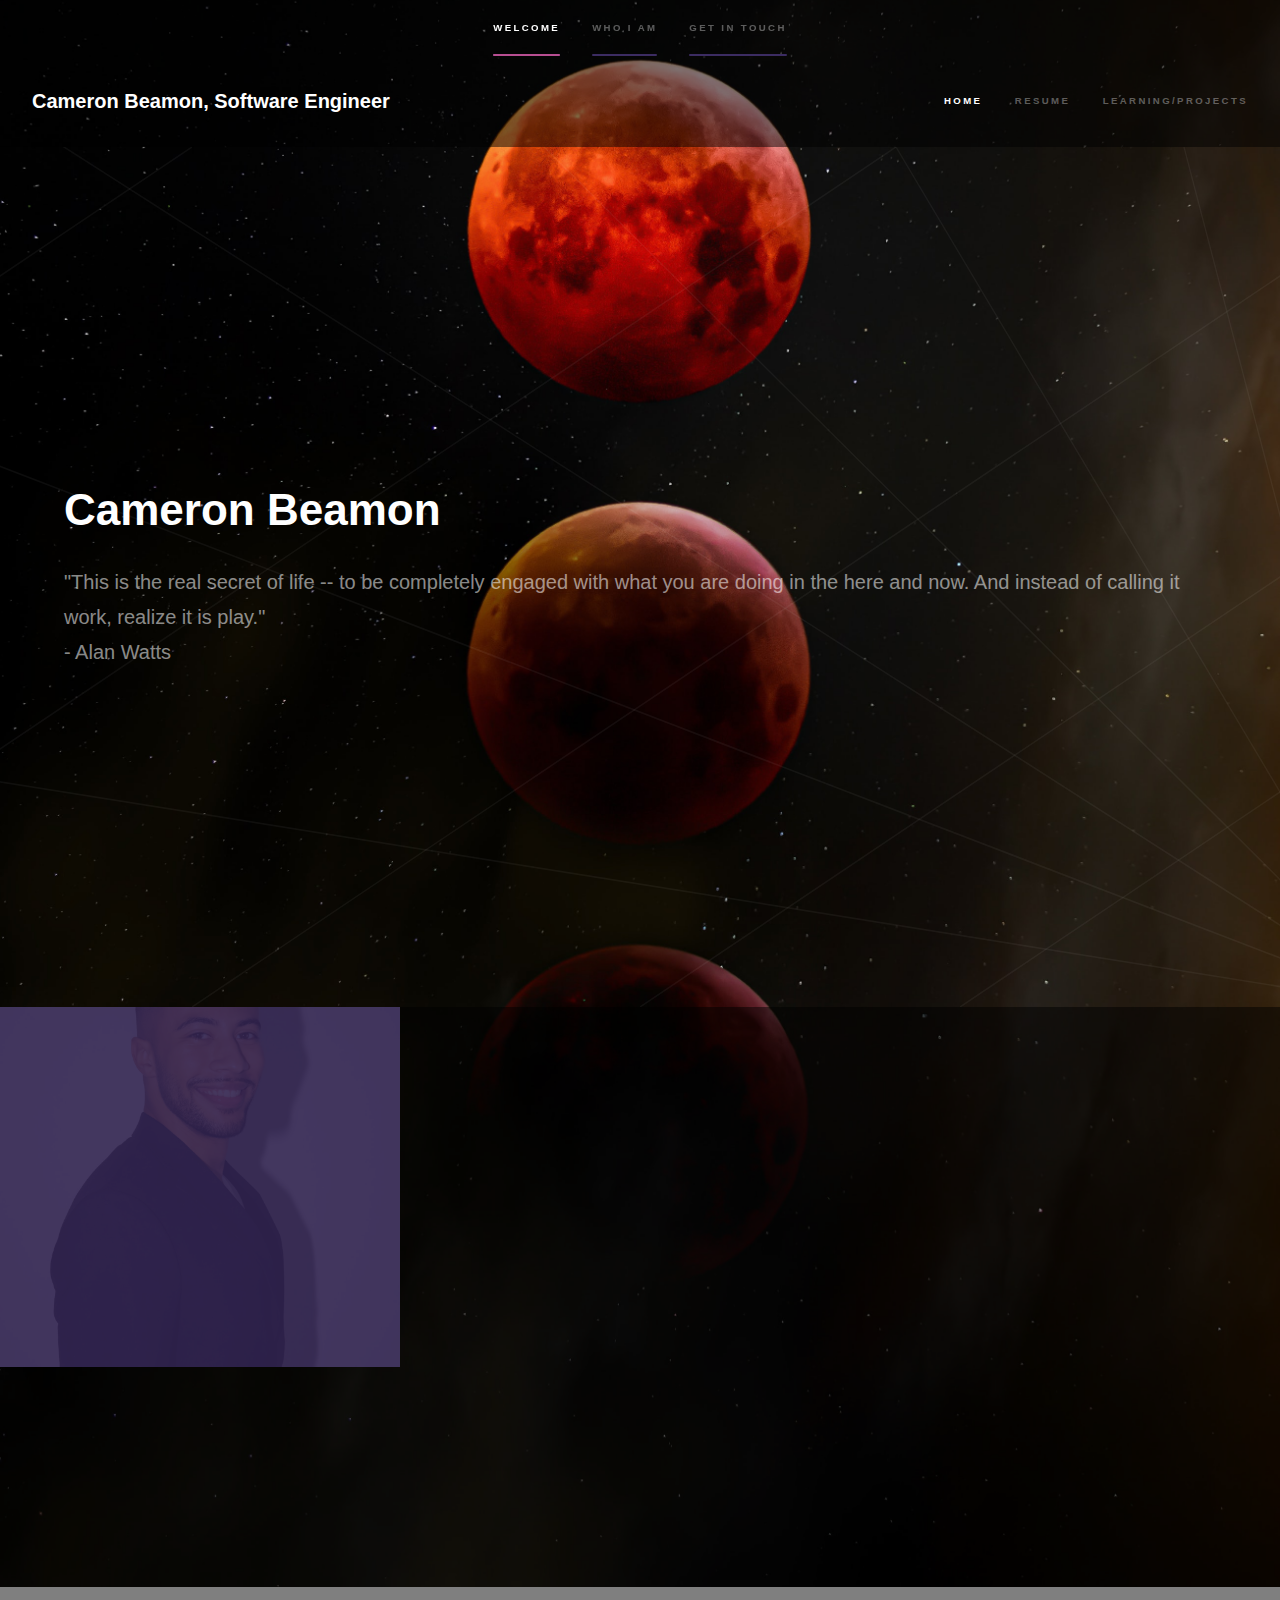
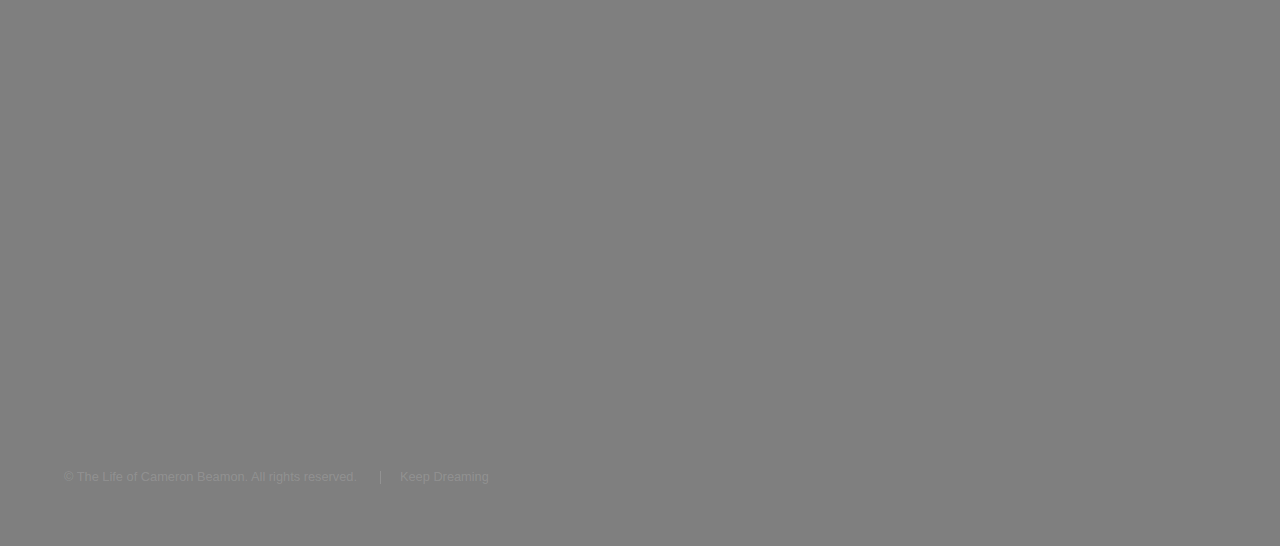
<file: index.html>
<!DOCTYPE HTML>
<!--
	Hyperspace by HTML5 UP
	html5up.net | @ajlkn
	Free for personal and commercial use under the CCA 3.0 license (html5up.net/license)
-->
<html>

<head>
	<title>The Life Of Cameron Beamon</title>
	<meta charset="utf-8" />
	<meta name="viewport" content="width=device-width, initial-scale=1, user-scalable=no" />
	<link rel="stylesheet" href="assets/css/main.css" />
	<link rel="stylesheet" href="assets/css/custom.css" />
	<noscript>
		<link rel="stylesheet" href="assets/css/noscript.css" />
	</noscript>
</head>

<body class="is-preload">

	<!-- Sidebar -->
	<section id="sidebar">
		<div class="inner">
			<nav>
				<ul>
					<li><a href="#intro">Welcome</a></li>
					<li><a href="#one">Who I am</a></li>
					<li><a href="#three">Get in touch</a></li>
				</ul>
			</nav>
		</div>
	</section>

	<!-- Wrapper -->
	<div id="wrapper">

		<header id="header">
			<a href="index.html" class="title">Cameron Beamon, Software Engineer</a>
			<nav>
				<ul>
					<li><a href="index.html" class="active">Home</a></li>
					<li><a href="Resume.html">Resume</a></li>
					<li><a href="funstuff.html">Learning/Projects</a></li>
				</ul>
			</nav>
		</header>

		<!-- Intro -->
		<section id="intro" class="wrapper fullscreen fade-up">
			<div class="inner">
				<h1 id="myname">Cameron Beamon</h1>
				<p id="quote">"This is the real secret of life -- to be completely engaged with what you are doing in the here and now. And
					instead of calling it work, realize it is play."<br>- Alan Watts</p>
			</div>
		</section>

		<!-- One -->
		<section id="one" class="wrapper style2 spotlights">
			<section>
				<a href="#" class="image"><img src="images/Profile_Picture.jpeg" alt="" data-position="center center" /></a>
				<div class="content">
					<div class="inner">
						<h2>Motivated, Positive, Eager to Learn</h2>
						<p>Throughout my life I have always taken challenges head on, been a team player and I am always the first
							person to want to learn something new.</p>
						<ul class="actions">
							<li><a href="Resume.html" class="button">Learn more</a></li>
						</ul>
					</div>
				</div>
			</section>
		</section>

		<!-- Three -->
		<section id="three" class="wrapper style1 fade-up">
			<div class="inner">
				<h2>Get in touch</h2>
				<p>I love meeting new people! Hopefully people like meeting me. Let's connect!</p>
				<div class="split style1">
					<section>
						<form method="post" action="mailto:beamoncameron@gmail.com" enctype=”multipart/form-data” name=”EmailForm”>
							<div class="fields">
								<div class="field half">
									<label for="name">Name</label>
									<input type="text" name="name" id="name" />
								</div>
								<div class="field half">
									<label for="email">Email</label>
									<input type="text" name="email" id="email" />
								</div>
								<div class="field">
									<label for="message">Message</label>
									<textarea name="message" id="message" rows="5"></textarea>
								</div>
							</div>
							<ul class="actions">
								<li><a href="" class="button submit">Send Message</a></li>
							</ul>
						</form>
					</section>
					<section>
						<ul class="contact">
							<li>
								<h3>Email</h3>
								<a href="beamoncameron@gmail.com">beamoncameron@gmail.com</a>
							</li>
							<li>
								<h3>Social</h3>
								<ul class="icons">
									<li><a href="https://twitter.com/mixednbalanced" class="icon brands fa-twitter"><span class="label">Twitter</span></a></li>
									<li><a href="https://github.com/CameronBeamon" class="icon brands fa-github"><span class="label">GitHub</span></a></li>
									<li><a href="https://www.instagram.com/your.averagelightskin/" class="icon brands fa-instagram"><span class="label">Instagram</span></a></li>
									<li><a href="https://www.linkedin.com/in/cameronbeamon/"><span class="icon brands">LinkedIn</span></a></li>
								</ul>
							</li>
						</ul>
					</section>
				</div>
			</div>
		</section>

	</div>

	<!-- Footer -->
	<footer id="footer" class="wrapper style1-alt">
		<div class="inner">
			<ul class="menu">
				<li>&copy; The Life of Cameron Beamon. All rights reserved.</li>
				<li>Keep Dreaming</a></li>
			</ul>
		</div>
	</footer>

	<!-- Scripts -->
	<script src="assets/js/jquery.min.js"></script>
	<script src="assets/js/jquery.scrollex.min.js"></script>
	<script src="assets/js/jquery.scrolly.min.js"></script>
	<script src="assets/js/browser.min.js"></script>
	<script src="assets/js/breakpoints.min.js"></script>
	<script src="assets/js/util.js"></script>
	<script src="assets/js/main.js"></script>

</body>

</html>
</file>
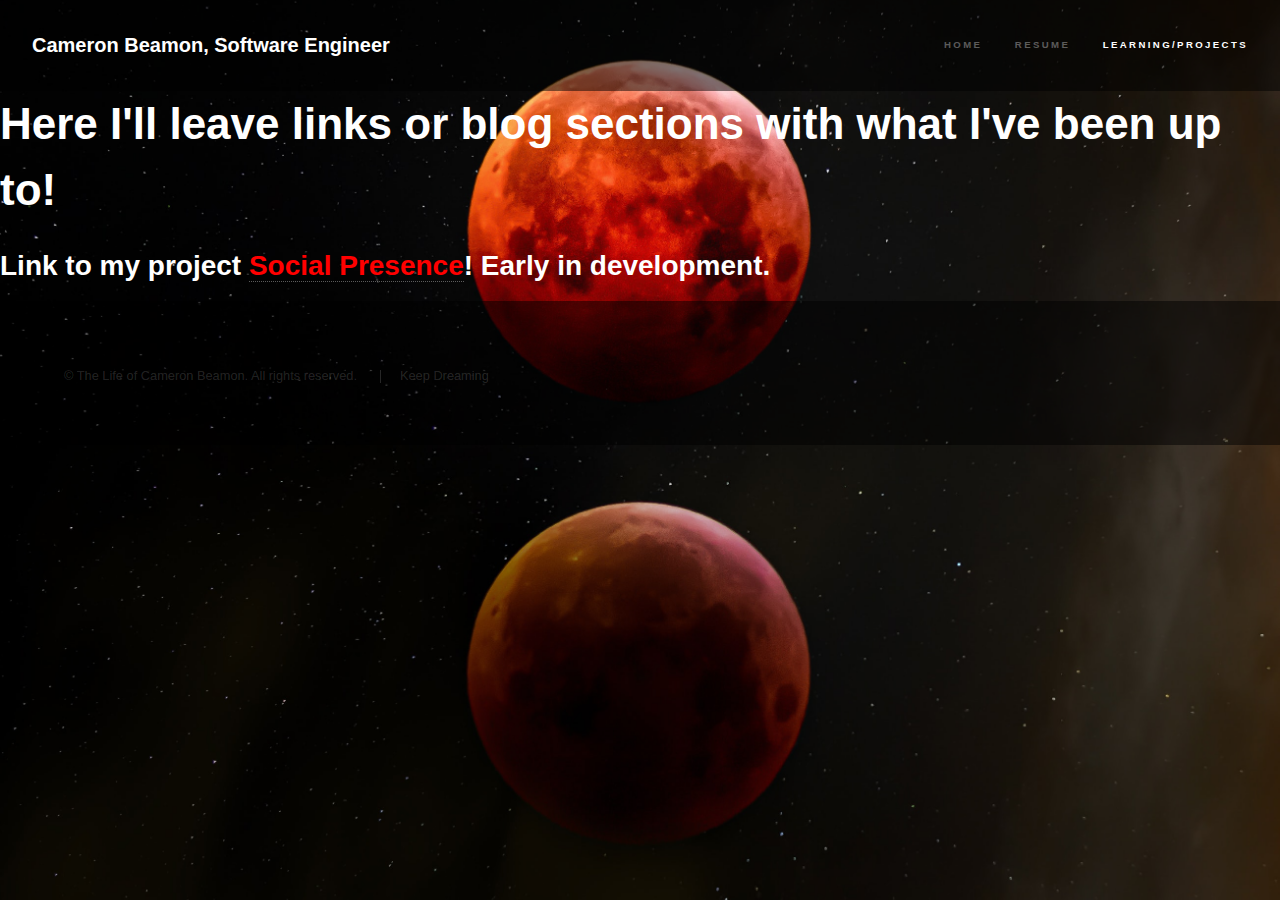
<file: funstuff.html>
<!DOCTYPE HTML>
<!--
	Hyperspace by HTML5 UP
	html5up.net | @ajlkn
	Free for personal and commercial use under the CCA 3.0 license (html5up.net/license)
-->
<html>

<head>
	<title>Projects and Stuff</title>
	<meta charset="utf-8" />
	<meta name="viewport" content="width=device-width, initial-scale=1, user-scalable=no" />
	<link rel="stylesheet" href="assets/css/main.css" />
	<link rel="stylesheet" href="assets/css/custom.css" />
	<noscript>
		<link rel="stylesheet" href="assets/css/noscript.css" />
	</noscript>
</head>

<body>
  <header id="header">
		<a href="index.html" class="title">Cameron Beamon, Software Engineer</a>
		<nav>
			<ul>
				<li><a href="index.html">Home</a></li>
				<li><a href="Resume.html" >Resume</a></li>
				<li><a href="funstuff.html" class="active">Learning/Projects</a></li>
			</ul>
		</nav>
	</header>



  <h1>Here I'll leave links or blog sections with what I've been up to!</h1>

  <section>
    <div>
      <h2>Link to my project <a href="https://cosmic-naiad-083ba7.netlify.app/" style="color: red;">Social Presence</a>! Early in development.

      </h2>
      
    </div>
  </section>





  
  <footer id="footer" class="wrapper style1-alt">
		<div class="inner">
			<ul class="menu">
				<li>&copy; The Life of Cameron Beamon. All rights reserved.</li>
				<li>Keep Dreaming</a></li>
			</ul>
		</div>
	</footer>
</body>

</html>
</file>
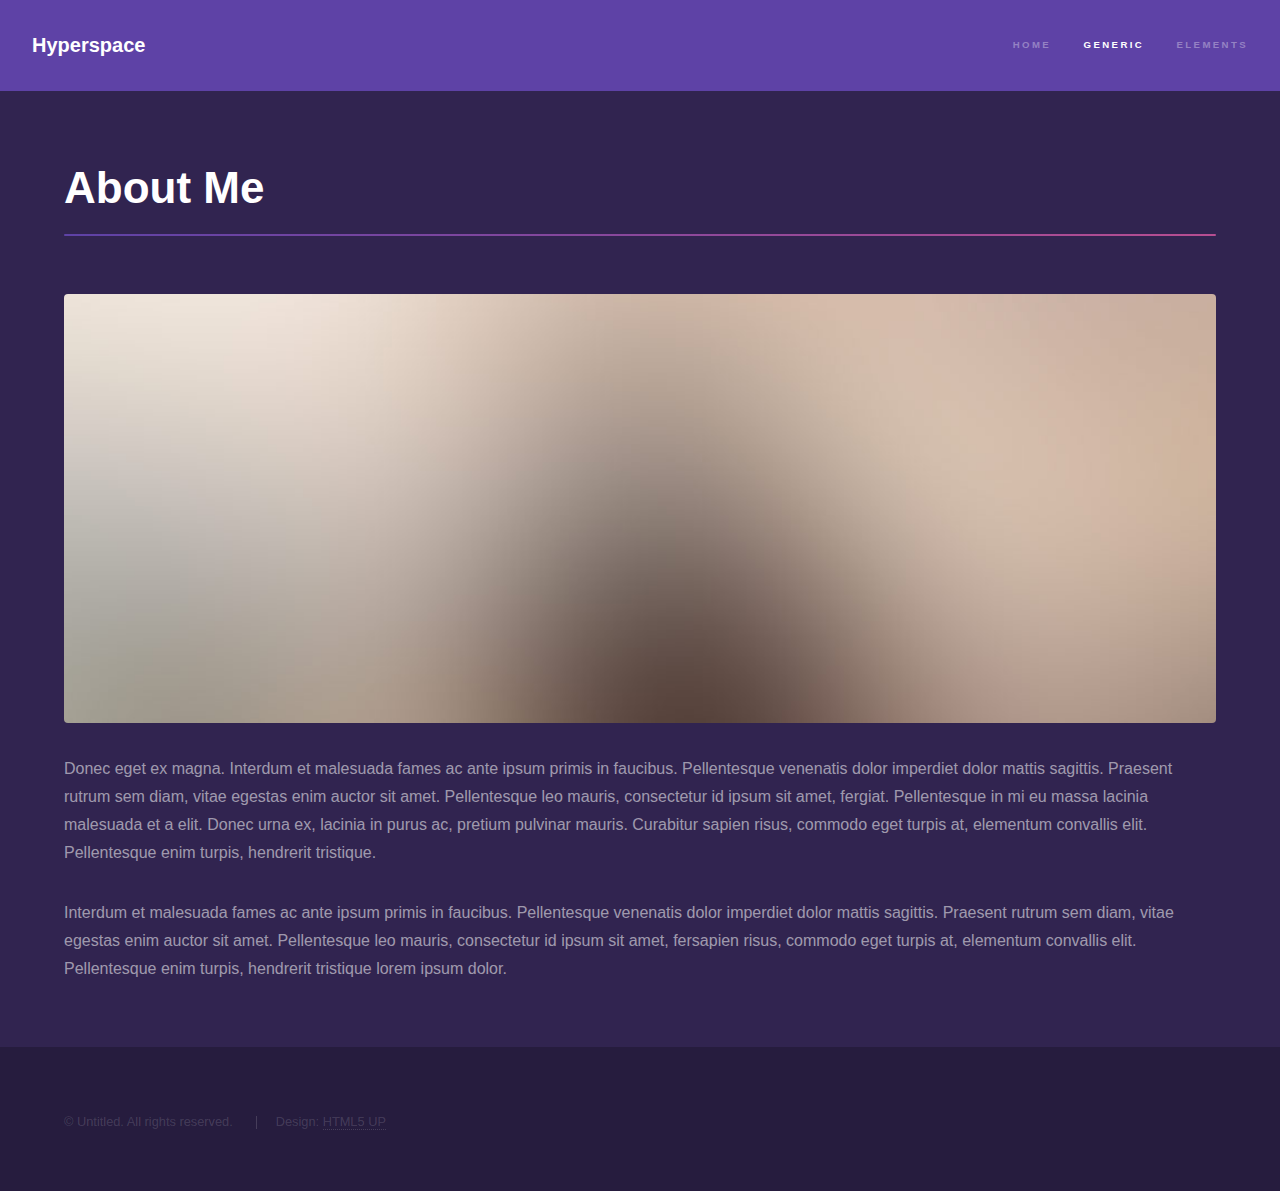
<file: generic.html>
<!DOCTYPE HTML>
<!--
	Hyperspace by HTML5 UP
	html5up.net | @ajlkn
	Free for personal and commercial use under the CCA 3.0 license (html5up.net/license)
-->
<html>

<head>
	<title>Generic - Hyperspace by HTML5 UP</title>
	<meta charset="utf-8" />
	<meta name="viewport" content="width=device-width, initial-scale=1, user-scalable=no" />
	<link rel="stylesheet" href="assets/css/main.css" />
	<noscript>
		<link rel="stylesheet" href="assets/css/noscript.css" />
	</noscript>
</head>

<body class="is-preload">

	<!-- Header -->
	<header id="header">
		<a href="index.html" class="title">Hyperspace</a>
		<nav>
			<ul>
				<li><a href="index.html">Home</a></li>
				<li><a href="generic.html" class="active">Generic</a></li>
				<li><a href="elements.html">Elements</a></li>
			</ul>
		</nav>
	</header>

	<!-- Wrapper -->
	<div id="wrapper">

		<!-- Main -->
		<section id="main" class="wrapper">
			<div class="inner">
				<h1 class="major">About Me</h1>
				<span class="image fit"><img src="images/pic04.jpg" alt="" /></span>
				<p>Donec eget ex magna. Interdum et malesuada fames ac ante ipsum primis in faucibus. Pellentesque venenatis
					dolor imperdiet dolor mattis sagittis. Praesent rutrum sem diam, vitae egestas enim auctor sit amet.
					Pellentesque leo mauris, consectetur id ipsum sit amet, fergiat. Pellentesque in mi eu massa lacinia malesuada
					et a elit. Donec urna ex, lacinia in purus ac, pretium pulvinar mauris. Curabitur sapien risus, commodo eget
					turpis at, elementum convallis elit. Pellentesque enim turpis, hendrerit tristique.</p>
				<p>Interdum et malesuada fames ac ante ipsum primis in faucibus. Pellentesque venenatis dolor imperdiet dolor
					mattis sagittis. Praesent rutrum sem diam, vitae egestas enim auctor sit amet. Pellentesque leo mauris,
					consectetur id ipsum sit amet, fersapien risus, commodo eget turpis at, elementum convallis elit. Pellentesque
					enim turpis, hendrerit tristique lorem ipsum dolor.</p>
			</div>
		</section>

	</div>

	<!-- Footer -->
	<footer id="footer" class="wrapper alt">
		<div class="inner">
			<ul class="menu">
				<li>&copy; Untitled. All rights reserved.</li>
				<li>Design: <a href="http://html5up.net">HTML5 UP</a></li>
			</ul>
		</div>
	</footer>

	<!-- Scripts -->
	<script src="assets/js/jquery.min.js"></script>
	<script src="assets/js/jquery.scrollex.min.js"></script>
	<script src="assets/js/jquery.scrolly.min.js"></script>
	<script src="assets/js/browser.min.js"></script>
	<script src="assets/js/breakpoints.min.js"></script>
	<script src="assets/js/util.js"></script>
	<script src="assets/js/main.js"></script>

</body>

</html>
</file>
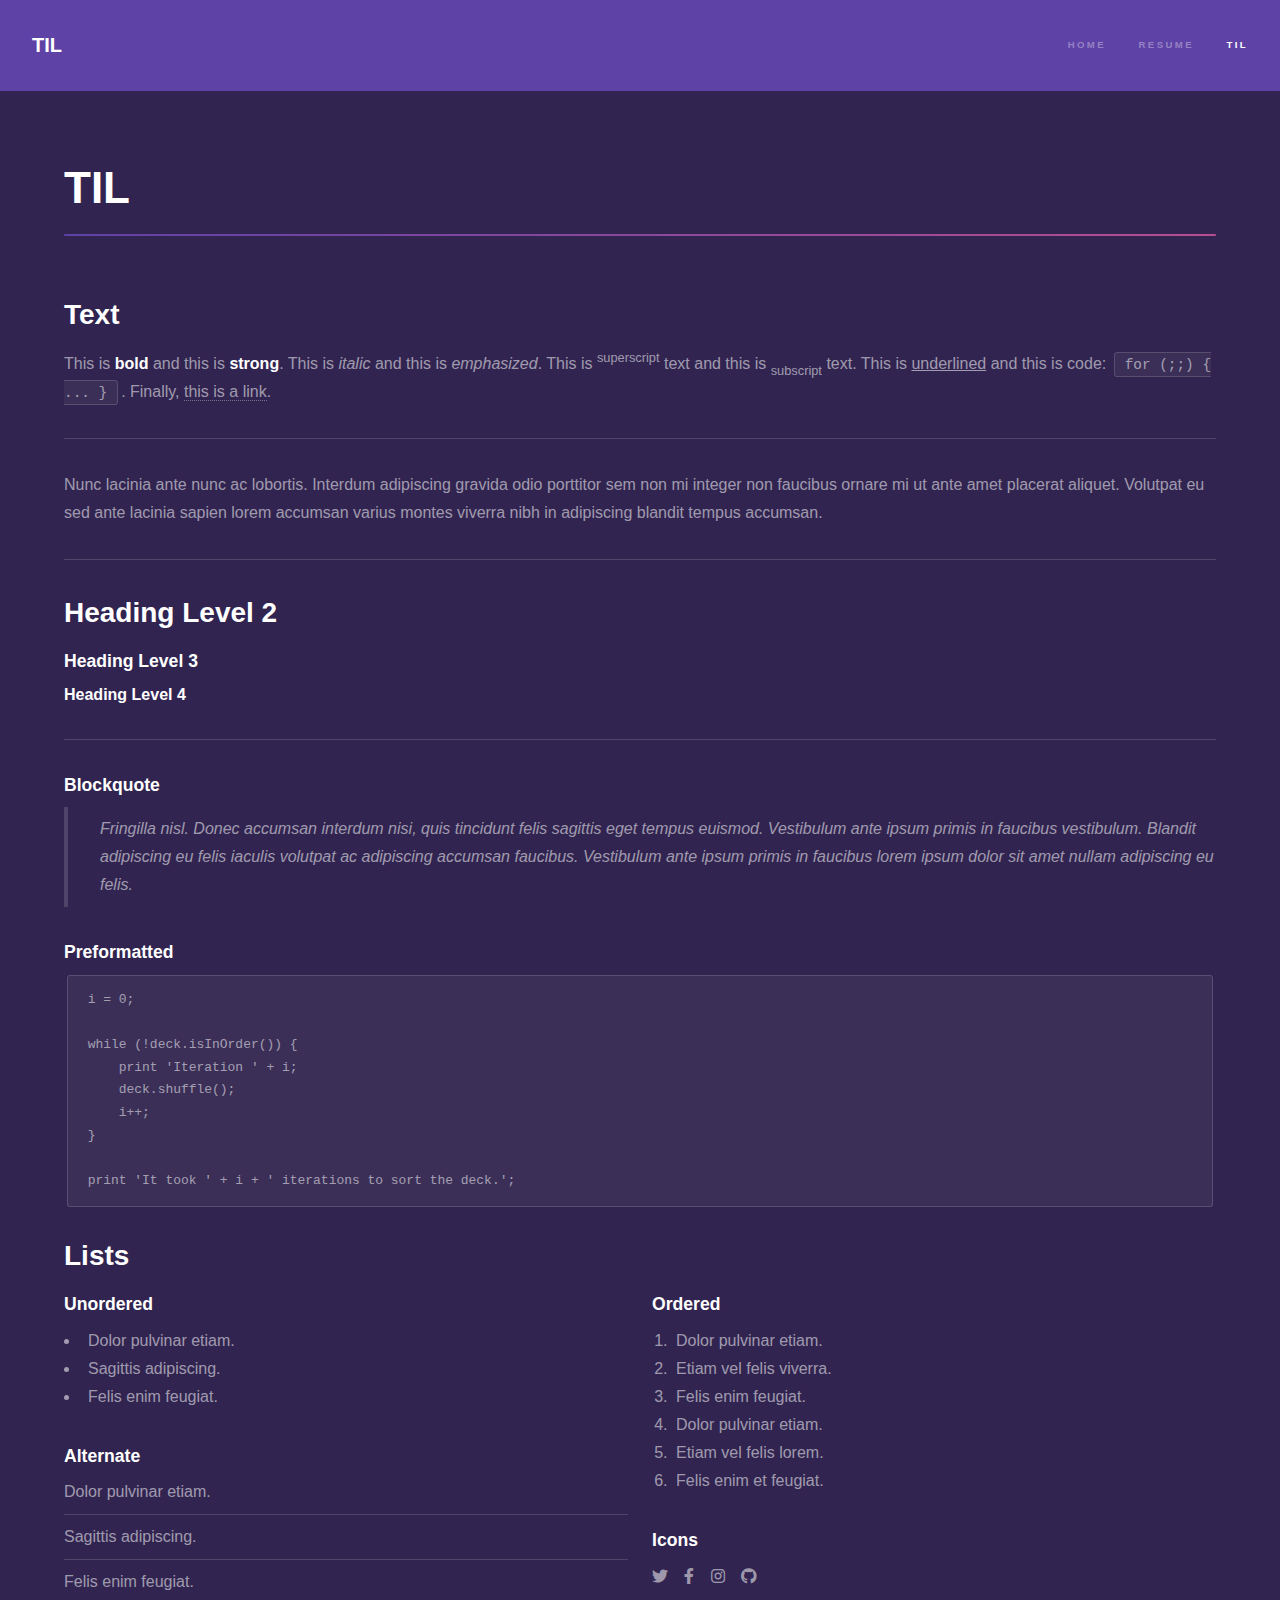
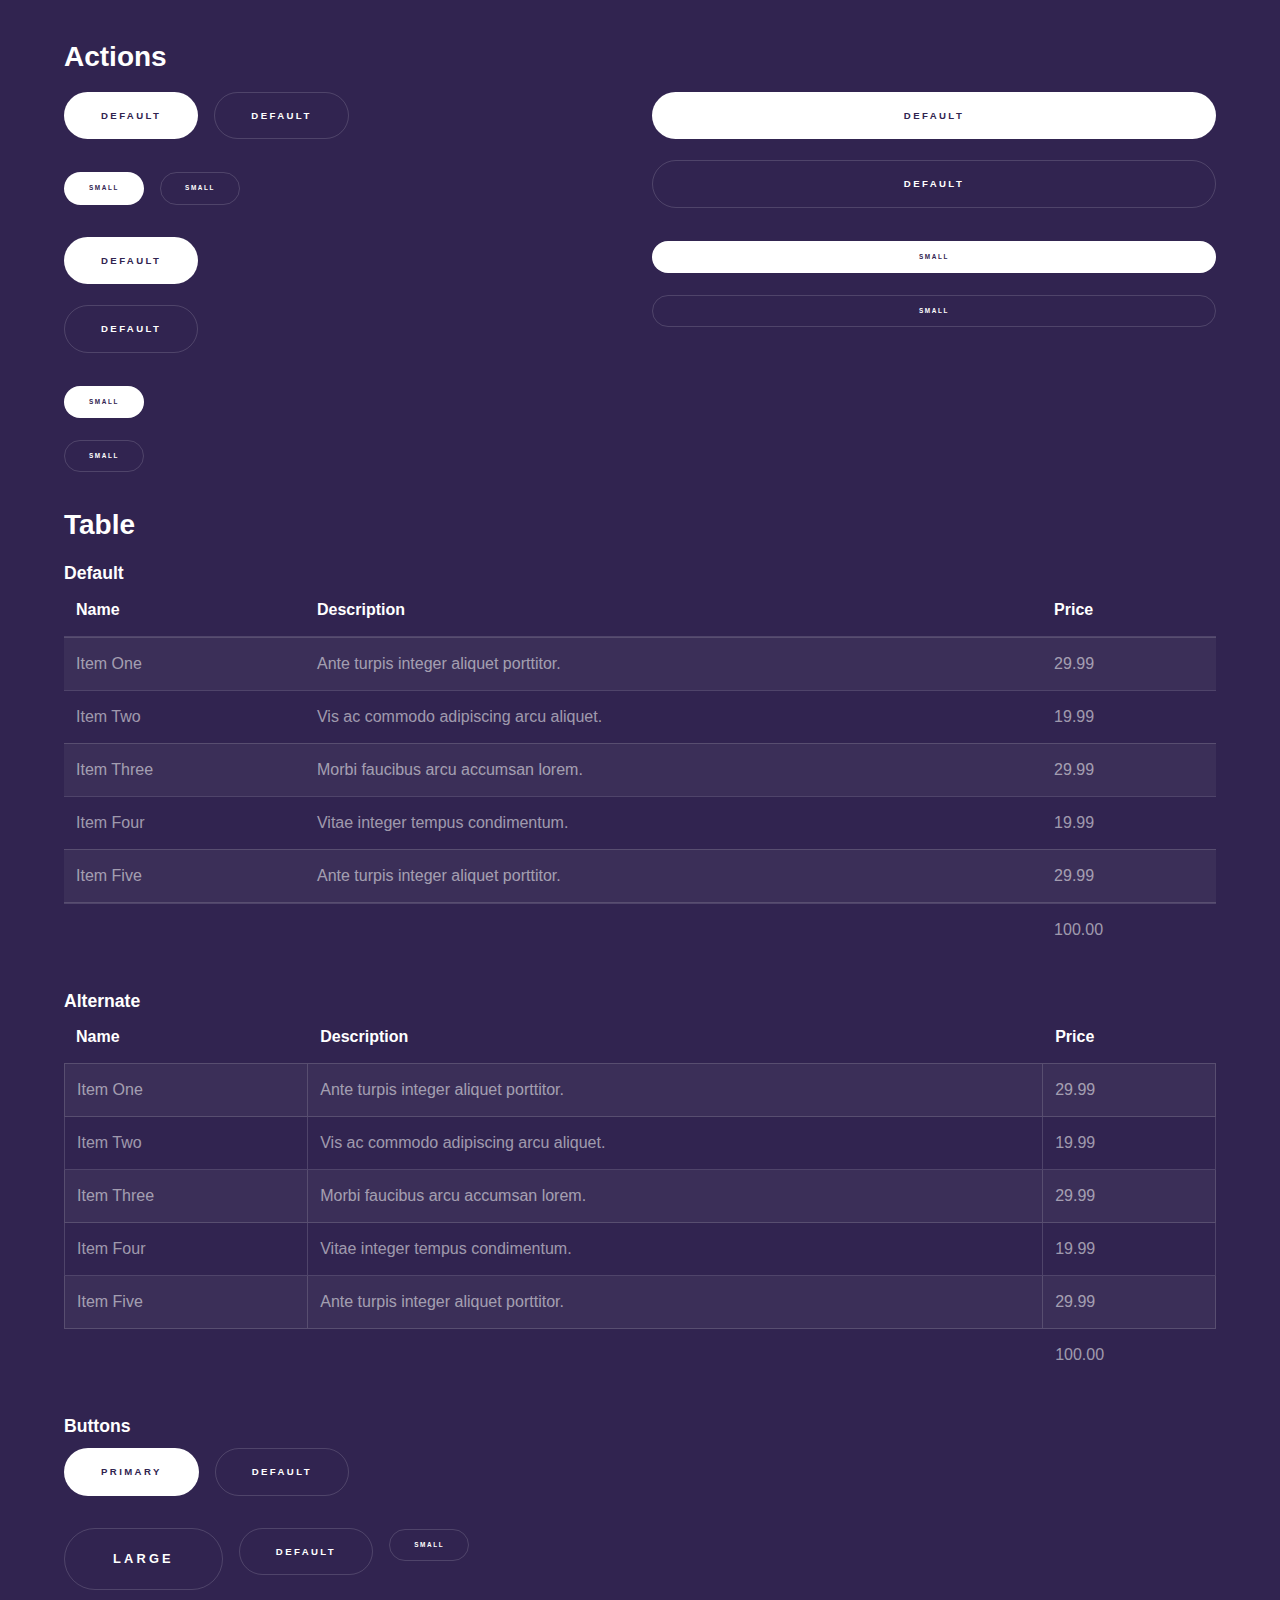
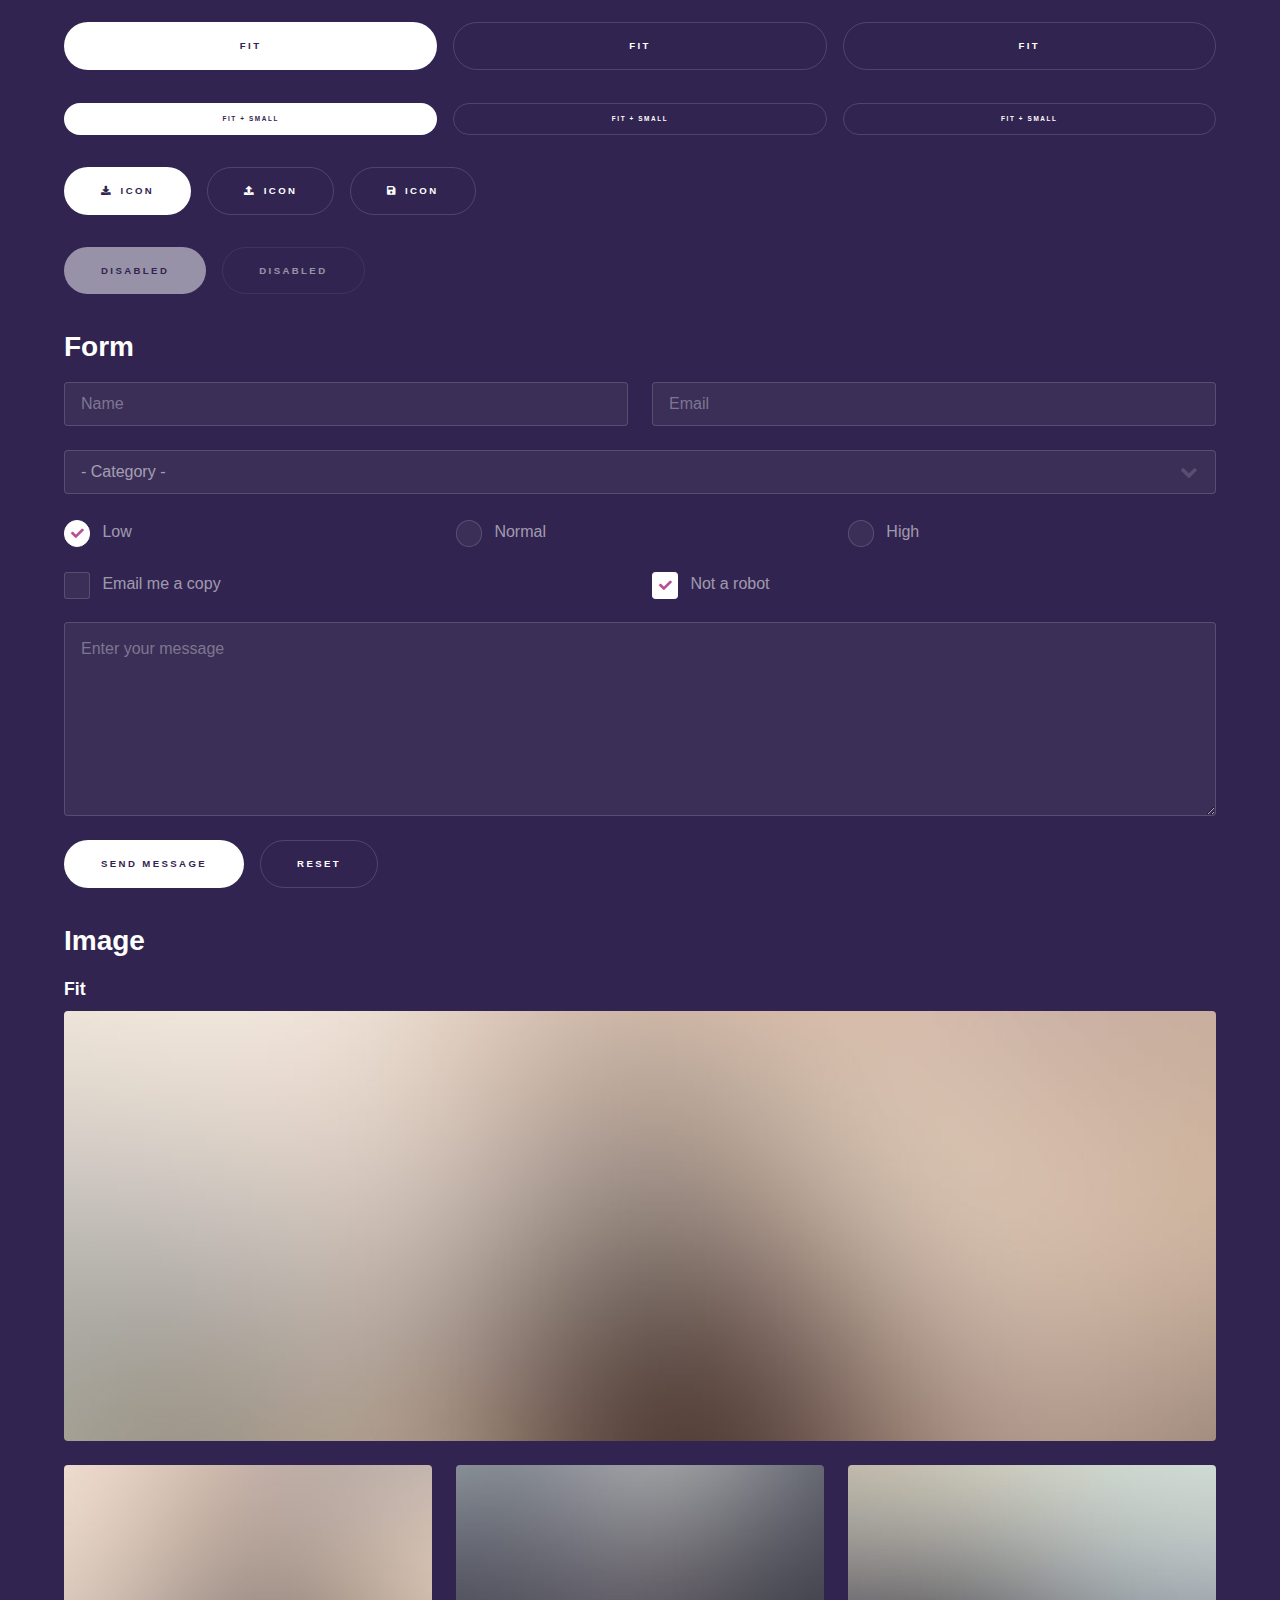
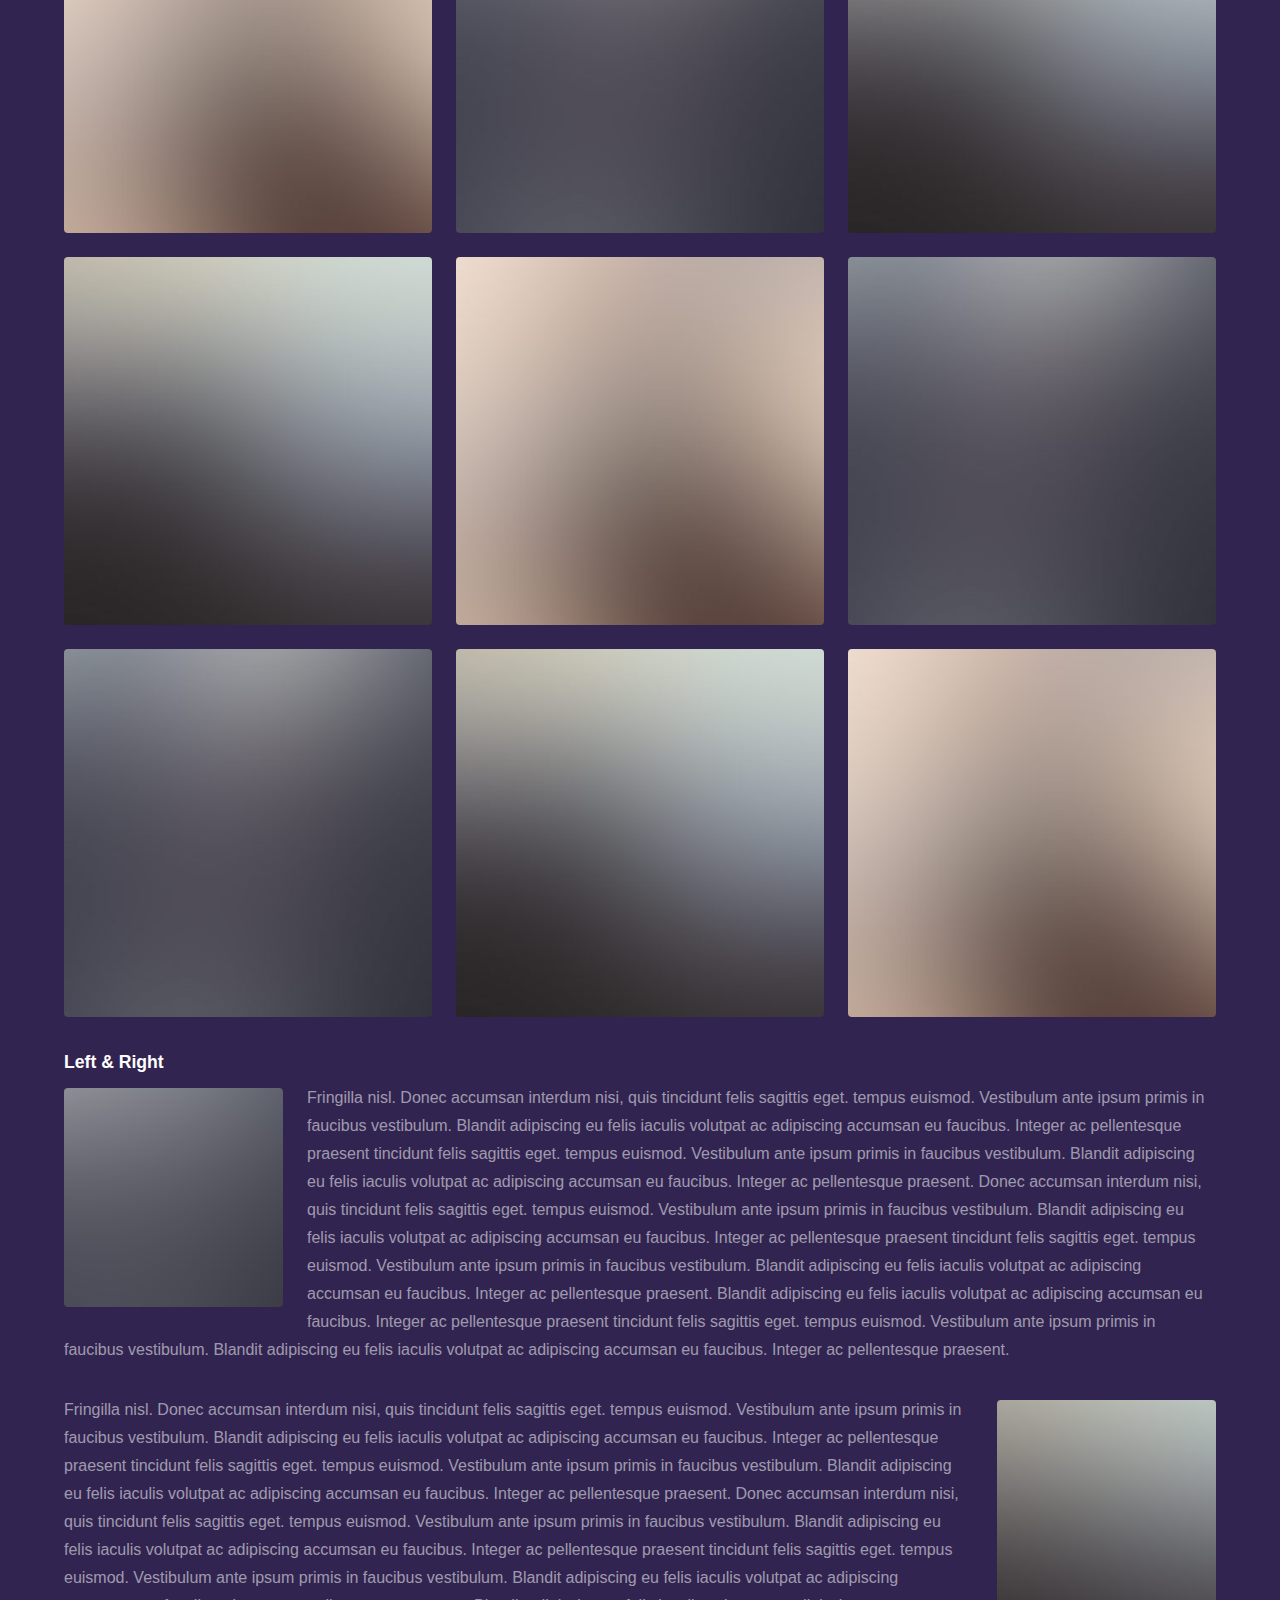
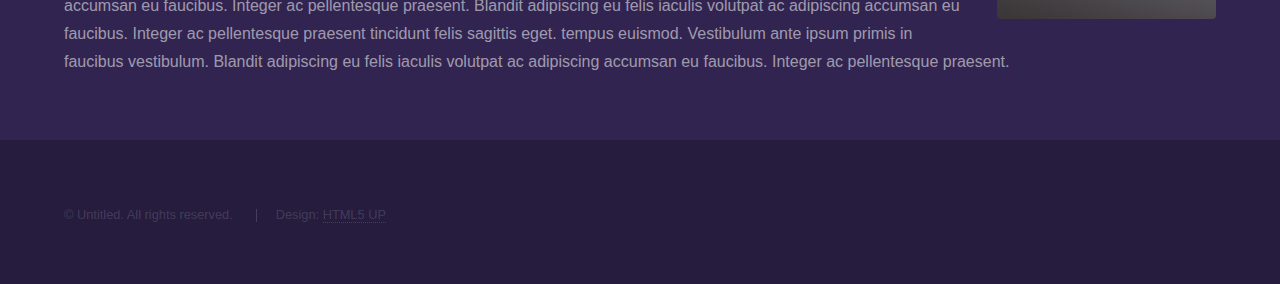
<file: Goodtoknow.html>
<!DOCTYPE HTML>
<!--
	Hyperspace by HTML5 UP
	html5up.net | @ajlkn
	Free for personal and commercial use under the CCA 3.0 license (html5up.net/license)
-->
<html>

<head>
	<title>TIL Blog</title>
	<meta charset="utf-8" />
	<meta name="viewport" content="width=device-width, initial-scale=1, user-scalable=no" />
	<link rel="stylesheet" href="assets/css/main.css" />
	<noscript>
		<link rel="stylesheet" href="assets/css/noscript.css" />
	</noscript>
</head>

<body class="is-preload">

	<!-- Header -->
	<header id="header">
		<a href="index.html" class="title">TIL</a>
		<nav>
			<ul>
				<li><a href="index.html">Home</a></li>
				<li><a href="generic.html">Resume</a></li>
				<li><a href="elements.html" class="active">TIL</a></li>
			</ul>
		</nav>
	</header>

	<!-- Wrapper -->
	<div id="wrapper">

		<!-- Main -->
		<section id="main" class="wrapper">
			<div class="inner">
				<h1 class="major">TIL</h1>

				<!-- Text -->
				<section>
					<h2>Text</h2>
					<p>This is <b>bold</b> and this is <strong>strong</strong>. This is <i>italic</i> and this is
						<em>emphasized</em>.
						This is <sup>superscript</sup> text and this is <sub>subscript</sub> text.
						This is <u>underlined</u> and this is code: <code>for (;;) { ... }</code>. Finally, <a href="#">this is a
							link</a>.
					</p>
					<hr />
					<p>Nunc lacinia ante nunc ac lobortis. Interdum adipiscing gravida odio porttitor sem non mi integer non
						faucibus ornare mi ut ante amet placerat aliquet. Volutpat eu sed ante lacinia sapien lorem accumsan varius
						montes viverra nibh in adipiscing blandit tempus accumsan.</p>
					<hr />
					<h2>Heading Level 2</h2>
					<h3>Heading Level 3</h3>
					<h4>Heading Level 4</h4>
					<hr />
					<h3>Blockquote</h3>
					<blockquote>Fringilla nisl. Donec accumsan interdum nisi, quis tincidunt felis sagittis eget tempus euismod.
						Vestibulum ante ipsum primis in faucibus vestibulum. Blandit adipiscing eu felis iaculis volutpat ac
						adipiscing accumsan faucibus. Vestibulum ante ipsum primis in faucibus lorem ipsum dolor sit amet nullam
						adipiscing eu felis.</blockquote>
					<h3>Preformatted</h3>
					<pre><code>i = 0;

while (!deck.isInOrder()) {
    print 'Iteration ' + i;
    deck.shuffle();
    i++;
}

print 'It took ' + i + ' iterations to sort the deck.';</code></pre>
				</section>

				<!-- Lists -->
				<section>
					<h2>Lists</h2>
					<div class="row">
						<div class="col-6 col-12-medium">
							<h3>Unordered</h3>
							<ul>
								<li>Dolor pulvinar etiam.</li>
								<li>Sagittis adipiscing.</li>
								<li>Felis enim feugiat.</li>
							</ul>
							<h3>Alternate</h3>
							<ul class="alt">
								<li>Dolor pulvinar etiam.</li>
								<li>Sagittis adipiscing.</li>
								<li>Felis enim feugiat.</li>
							</ul>
						</div>
						<div class="col-6 col-12-medium">
							<h3>Ordered</h3>
							<ol>
								<li>Dolor pulvinar etiam.</li>
								<li>Etiam vel felis viverra.</li>
								<li>Felis enim feugiat.</li>
								<li>Dolor pulvinar etiam.</li>
								<li>Etiam vel felis lorem.</li>
								<li>Felis enim et feugiat.</li>
							</ol>
							<h3>Icons</h3>
							<ul class="icons">
								<li><a href="#" class="icon brands fa-twitter"><span class="label">Twitter</span></a></li>
								<li><a href="#" class="icon brands fa-facebook-f"><span class="label">Facebook</span></a></li>
								<li><a href="#" class="icon brands fa-instagram"><span class="label">Instagram</span></a></li>
								<li><a href="#" class="icon brands fa-github"><span class="label">Github</span></a></li>
							</ul>
						</div>
					</div>
					<h2>Actions</h2>
					<div class="row">
						<div class="col-6 col-12-medium">
							<ul class="actions">
								<li><a href="#" class="button primary">Default</a></li>
								<li><a href="#" class="button">Default</a></li>
							</ul>
							<ul class="actions small">
								<li><a href="#" class="button primary small">Small</a></li>
								<li><a href="#" class="button small">Small</a></li>
							</ul>
							<ul class="actions stacked">
								<li><a href="#" class="button primary">Default</a></li>
								<li><a href="#" class="button">Default</a></li>
							</ul>
							<ul class="actions stacked">
								<li><a href="#" class="button primary small">Small</a></li>
								<li><a href="#" class="button small">Small</a></li>
							</ul>
						</div>
						<div class="col-6 col-12-medium">
							<ul class="actions stacked">
								<li><a href="#" class="button primary fit">Default</a></li>
								<li><a href="#" class="button fit">Default</a></li>
							</ul>
							<ul class="actions stacked">
								<li><a href="#" class="button primary small fit">Small</a></li>
								<li><a href="#" class="button small fit">Small</a></li>
							</ul>
						</div>
					</div>
				</section>

				<!-- Table -->
				<section>
					<h2>Table</h2>
					<h3>Default</h3>
					<div class="table-wrapper">
						<table>
							<thead>
								<tr>
									<th>Name</th>
									<th>Description</th>
									<th>Price</th>
								</tr>
							</thead>
							<tbody>
								<tr>
									<td>Item One</td>
									<td>Ante turpis integer aliquet porttitor.</td>
									<td>29.99</td>
								</tr>
								<tr>
									<td>Item Two</td>
									<td>Vis ac commodo adipiscing arcu aliquet.</td>
									<td>19.99</td>
								</tr>
								<tr>
									<td>Item Three</td>
									<td> Morbi faucibus arcu accumsan lorem.</td>
									<td>29.99</td>
								</tr>
								<tr>
									<td>Item Four</td>
									<td>Vitae integer tempus condimentum.</td>
									<td>19.99</td>
								</tr>
								<tr>
									<td>Item Five</td>
									<td>Ante turpis integer aliquet porttitor.</td>
									<td>29.99</td>
								</tr>
							</tbody>
							<tfoot>
								<tr>
									<td colspan="2"></td>
									<td>100.00</td>
								</tr>
							</tfoot>
						</table>
					</div>

					<h3>Alternate</h3>
					<div class="table-wrapper">
						<table class="alt">
							<thead>
								<tr>
									<th>Name</th>
									<th>Description</th>
									<th>Price</th>
								</tr>
							</thead>
							<tbody>
								<tr>
									<td>Item One</td>
									<td>Ante turpis integer aliquet porttitor.</td>
									<td>29.99</td>
								</tr>
								<tr>
									<td>Item Two</td>
									<td>Vis ac commodo adipiscing arcu aliquet.</td>
									<td>19.99</td>
								</tr>
								<tr>
									<td>Item Three</td>
									<td> Morbi faucibus arcu accumsan lorem.</td>
									<td>29.99</td>
								</tr>
								<tr>
									<td>Item Four</td>
									<td>Vitae integer tempus condimentum.</td>
									<td>19.99</td>
								</tr>
								<tr>
									<td>Item Five</td>
									<td>Ante turpis integer aliquet porttitor.</td>
									<td>29.99</td>
								</tr>
							</tbody>
							<tfoot>
								<tr>
									<td colspan="2"></td>
									<td>100.00</td>
								</tr>
							</tfoot>
						</table>
					</div>
				</section>

				<!-- Buttons -->
				<section>
					<h3>Buttons</h3>
					<ul class="actions">
						<li><a href="#" class="button primary">Primary</a></li>
						<li><a href="#" class="button">Default</a></li>
					</ul>
					<ul class="actions">
						<li><a href="#" class="button large">Large</a></li>
						<li><a href="#" class="button">Default</a></li>
						<li><a href="#" class="button small">Small</a></li>
					</ul>
					<ul class="actions fit">
						<li><a href="#" class="button primary fit">Fit</a></li>
						<li><a href="#" class="button fit">Fit</a></li>
						<li><a href="#" class="button fit">Fit</a></li>
					</ul>
					<ul class="actions fit small">
						<li><a href="#" class="button primary fit small">Fit + Small</a></li>
						<li><a href="#" class="button fit small">Fit + Small</a></li>
						<li><a href="#" class="button fit small">Fit + Small</a></li>
					</ul>
					<ul class="actions">
						<li><a href="#" class="button primary icon solid fa-download">Icon</a></li>
						<li><a href="#" class="button icon solid fa-upload">Icon</a></li>
						<li><a href="#" class="button icon solid fa-save">Icon</a></li>
					</ul>
					<ul class="actions">
						<li><span class="button primary disabled">Disabled</span></li>
						<li><span class="button disabled">Disabled</span></li>
					</ul>
				</section>

				<!-- Form -->
				<section>
					<h2>Form</h2>
					<form method="post" action="#">
						<div class="row gtr-uniform">
							<div class="col-6 col-12-xsmall">
								<input type="text" name="demo-name" id="demo-name" value="" placeholder="Name" />
							</div>
							<div class="col-6 col-12-xsmall">
								<input type="email" name="demo-email" id="demo-email" value="" placeholder="Email" />
							</div>
							<div class="col-12">
								<select name="demo-category" id="demo-category">
									<option value="">- Category -</option>
									<option value="1">Manufacturing</option>
									<option value="1">Shipping</option>
									<option value="1">Administration</option>
									<option value="1">Human Resources</option>
								</select>
							</div>
							<div class="col-4 col-12-small">
								<input type="radio" id="demo-priority-low" name="demo-priority" checked>
								<label for="demo-priority-low">Low</label>
							</div>
							<div class="col-4 col-12-small">
								<input type="radio" id="demo-priority-normal" name="demo-priority">
								<label for="demo-priority-normal">Normal</label>
							</div>
							<div class="col-4 col-12-small">
								<input type="radio" id="demo-priority-high" name="demo-priority">
								<label for="demo-priority-high">High</label>
							</div>
							<div class="col-6 col-12-small">
								<input type="checkbox" id="demo-copy" name="demo-copy">
								<label for="demo-copy">Email me a copy</label>
							</div>
							<div class="col-6 col-12-small">
								<input type="checkbox" id="demo-human" name="demo-human" checked>
								<label for="demo-human">Not a robot</label>
							</div>
							<div class="col-12">
								<textarea name="demo-message" id="demo-message" placeholder="Enter your message" rows="6"></textarea>
							</div>
							<div class="col-12">
								<ul class="actions">
									<li><input type="submit" value="Send Message" class="primary" /></li>
									<li><input type="reset" value="Reset" /></li>
								</ul>
							</div>
						</div>
					</form>
				</section>

				<!-- Image -->
				<section>
					<h2>Image</h2>
					<h3>Fit</h3>
					<div class="box alt">
						<div class="row gtr-uniform">
							<div class="col-12"><span class="image fit"><img src="images/pic04.jpg" alt="" /></span></div>
							<div class="col-4"><span class="image fit"><img src="images/pic01.jpg" alt="" /></span></div>
							<div class="col-4"><span class="image fit"><img src="images/pic02.jpg" alt="" /></span></div>
							<div class="col-4"><span class="image fit"><img src="images/pic03.jpg" alt="" /></span></div>
							<div class="col-4"><span class="image fit"><img src="images/pic03.jpg" alt="" /></span></div>
							<div class="col-4"><span class="image fit"><img src="images/pic01.jpg" alt="" /></span></div>
							<div class="col-4"><span class="image fit"><img src="images/pic02.jpg" alt="" /></span></div>
							<div class="col-4"><span class="image fit"><img src="images/pic02.jpg" alt="" /></span></div>
							<div class="col-4"><span class="image fit"><img src="images/pic03.jpg" alt="" /></span></div>
							<div class="col-4"><span class="image fit"><img src="images/pic01.jpg" alt="" /></span></div>
						</div>
					</div>
					<h3>Left &amp; Right</h3>
					<p><span class="image left"><img src="images/pic05.jpg" alt="" /></span>Fringilla nisl. Donec accumsan
						interdum nisi, quis tincidunt felis sagittis eget. tempus euismod. Vestibulum ante ipsum primis in faucibus
						vestibulum. Blandit adipiscing eu felis iaculis volutpat ac adipiscing accumsan eu faucibus. Integer ac
						pellentesque praesent tincidunt felis sagittis eget. tempus euismod. Vestibulum ante ipsum primis in
						faucibus vestibulum. Blandit adipiscing eu felis iaculis volutpat ac adipiscing accumsan eu faucibus.
						Integer ac pellentesque praesent. Donec accumsan interdum nisi, quis tincidunt felis sagittis eget. tempus
						euismod. Vestibulum ante ipsum primis in faucibus vestibulum. Blandit adipiscing eu felis iaculis volutpat
						ac adipiscing accumsan eu faucibus. Integer ac pellentesque praesent tincidunt felis sagittis eget. tempus
						euismod. Vestibulum ante ipsum primis in faucibus vestibulum. Blandit adipiscing eu felis iaculis volutpat
						ac adipiscing accumsan eu faucibus. Integer ac pellentesque praesent. Blandit adipiscing eu felis iaculis
						volutpat ac adipiscing accumsan eu faucibus. Integer ac pellentesque praesent tincidunt felis sagittis eget.
						tempus euismod. Vestibulum ante ipsum primis in faucibus vestibulum. Blandit adipiscing eu felis iaculis
						volutpat ac adipiscing accumsan eu faucibus. Integer ac pellentesque praesent.</p>
					<p><span class="image right"><img src="images/pic06.jpg" alt="" /></span>Fringilla nisl. Donec accumsan
						interdum nisi, quis tincidunt felis sagittis eget. tempus euismod. Vestibulum ante ipsum primis in faucibus
						vestibulum. Blandit adipiscing eu felis iaculis volutpat ac adipiscing accumsan eu faucibus. Integer ac
						pellentesque praesent tincidunt felis sagittis eget. tempus euismod. Vestibulum ante ipsum primis in
						faucibus vestibulum. Blandit adipiscing eu felis iaculis volutpat ac adipiscing accumsan eu faucibus.
						Integer ac pellentesque praesent. Donec accumsan interdum nisi, quis tincidunt felis sagittis eget. tempus
						euismod. Vestibulum ante ipsum primis in faucibus vestibulum. Blandit adipiscing eu felis iaculis volutpat
						ac adipiscing accumsan eu faucibus. Integer ac pellentesque praesent tincidunt felis sagittis eget. tempus
						euismod. Vestibulum ante ipsum primis in faucibus vestibulum. Blandit adipiscing eu felis iaculis volutpat
						ac adipiscing accumsan eu faucibus. Integer ac pellentesque praesent. Blandit adipiscing eu felis iaculis
						volutpat ac adipiscing accumsan eu faucibus. Integer ac pellentesque praesent tincidunt felis sagittis eget.
						tempus euismod. Vestibulum ante ipsum primis in faucibus vestibulum. Blandit adipiscing eu felis iaculis
						volutpat ac adipiscing accumsan eu faucibus. Integer ac pellentesque praesent.</p>
				</section>

			</div>
		</section>

	</div>

	<!-- Footer -->
	<footer id="footer" class="wrapper alt">
		<div class="inner">
			<ul class="menu">
				<li>&copy; Untitled. All rights reserved.</li>
				<li>Design: <a href="http://html5up.net">HTML5 UP</a></li>
			</ul>
		</div>
	</footer>

	<!-- Scripts -->
	<script src="assets/js/jquery.min.js"></script>
	<script src="assets/js/jquery.scrollex.min.js"></script>
	<script src="assets/js/jquery.scrolly.min.js"></script>
	<script src="assets/js/browser.min.js"></script>
	<script src="assets/js/breakpoints.min.js"></script>
	<script src="assets/js/util.js"></script>
	<script src="assets/js/main.js"></script>

</body>

</html>
</file>
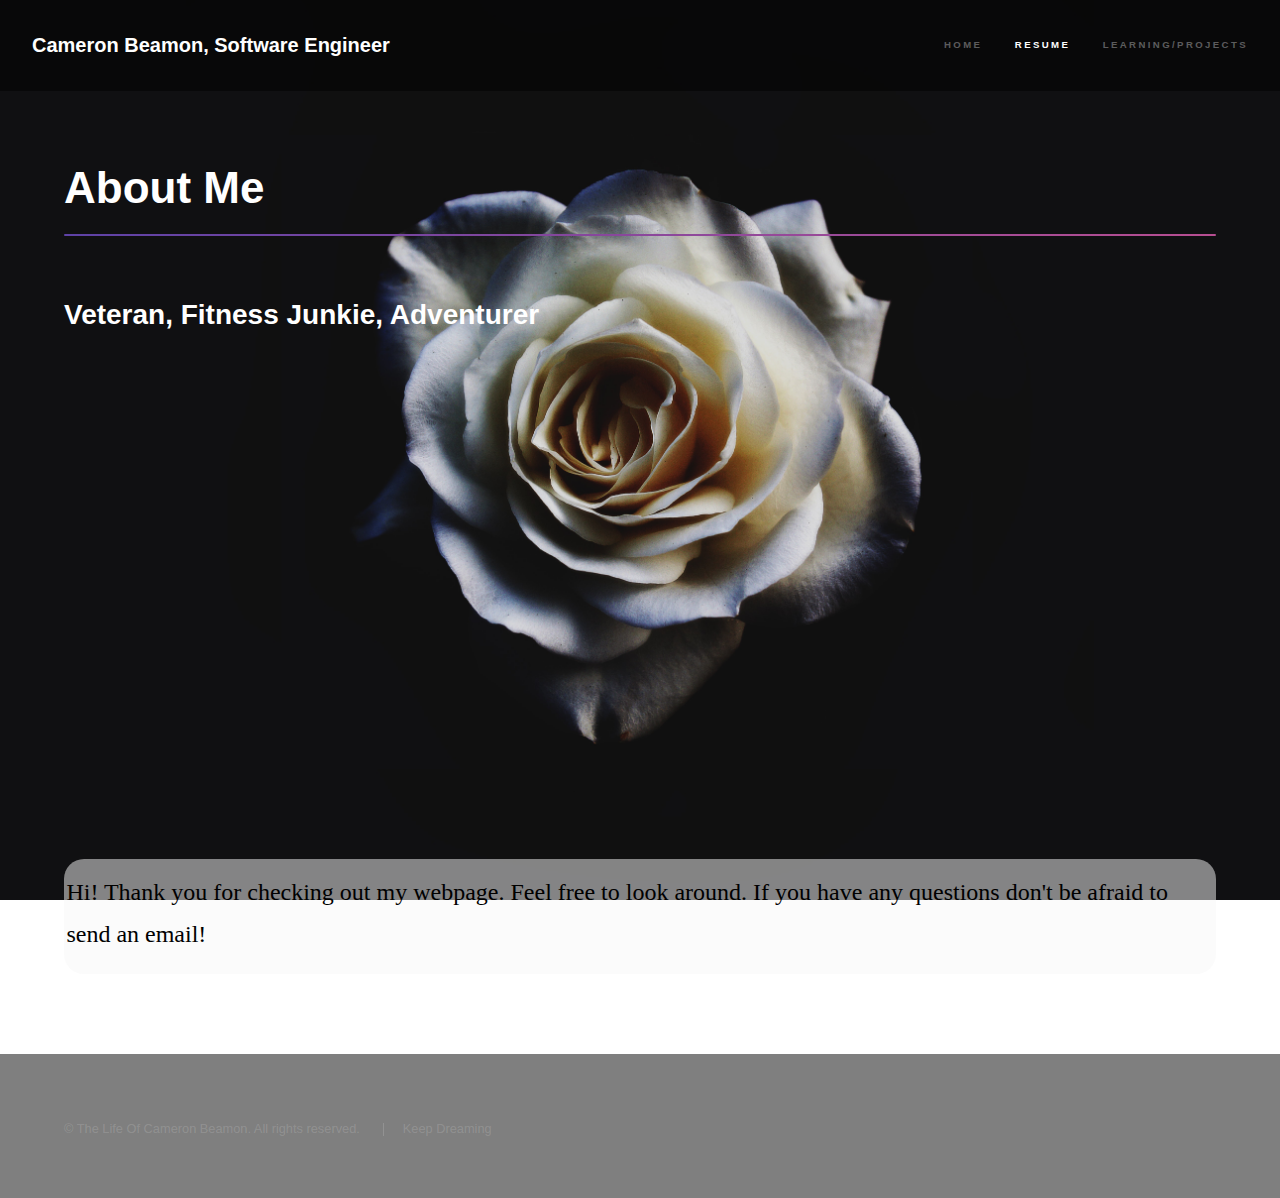
<file: Resume.html>
<!DOCTYPE HTML>
<!--
	Hyperspace by HTML5 UP
	html5up.net | @ajlkn
	Free for personal and commercial use under the CCA 3.0 license (html5up.net/license)
-->
<html>

<head>
	<title>Resume for Cameron Beamon</title>
	<meta charset="utf-8" />
	<meta name="viewport" content="width=device-width, initial-scale=1, user-scalable=no" />
	<link rel="stylesheet" href="assets/css/main.css" />
	<link rel="stylesheet" href="assets/css/resume.css" />
	<noscript>
		<link rel="stylesheet" href="assets/css/noscript.css" />
	</noscript>
</head>

<body class="is-preload">

	<!-- Header -->
	<header id="header">
		<a href="index.html" class="title">Cameron Beamon, Software Engineer</a>
		<nav>
			<ul>
				<li><a href="index.html">Home</a></li>
				<li><a href="Resume.html" class="active">Resume</a></li>
				<li><a href="funstuff.html">Learning/Projects</a></li>
			</ul>
		</nav>
	</header>

	<!-- Wrapper -->
	<div id="wrapper">

		<!-- Main -->
		<section id="main" class="wrapper">
			<div class="inner">
				<h1 class="major">About Me</h1>
				<!-- <span class="image fit"><img src="images/pic04.jpg" alt="" /></span> -->
				<h2>Veteran, Fitness Junkie, Adventurer</h2>
				<iframe src="images/Cameron_Beamon_Software_Engineer_Resume_2022.pdf" width="500px" height="500px"></iframe>
				<p id="quote">Hi! Thank you for checking out my webpage. Feel free to look around. If you have any questions don't be afraid to send an email!</p>
			</div>
		</section>

	</div>

	<!-- Footer -->
	<footer id="footer" class="wrapper alt">
		<div class="inner">
			<ul class="menu">
				<li>&copy; The Life Of Cameron Beamon. All rights reserved.</li>
				<li>Keep Dreaming</a></li>
			</ul>
		</div>
	</footer>

	<!-- Scripts -->
	<script src="assets/js/jquery.min.js"></script>
	<script src="assets/js/jquery.scrollex.min.js"></script>
	<script src="assets/js/jquery.scrolly.min.js"></script>
	<script src="assets/js/browser.min.js"></script>
	<script src="assets/js/breakpoints.min.js"></script>
	<script src="assets/js/util.js"></script>
	<script src="assets/js/main.js"></script>

</body>

</html>
</file>
<file: assets/css/custom.css>
body {
  background: url(images/moon.jpg) no-repeat center center fixed;
  -webkit-background-size: cover;
  -moz-background-size: cover;
  -o-background-size: cover;
  background-size: cover;
  opacity: 1;
}

/* #quote {
  color: black;
  background-color: rgb(237, 245, 237);
  border-collapse: collapse;
  display: inline-block;
  font-family: "Gabriela", serif;
  font-size: 3.5em;
  border-radius: 20px;
  background: rgba(248, 248, 248, 0.5);
  padding: 0.5em 0.2em 0.8em 0.1em;
  opacity: 1;
}

#myname {
  color: black;
  background-color: red;
  border-collapse: collapse;
  display: inline-block;
  font-family: "Gabriela", serif;
  font-size: 3.5em;
  border-radius: 20px;
  background: rgba(213, 216, 218, 0.5);
  padding: 0.5em 0.2em 0.8em 0.5em;
} */

#three {
  background: rgba(0, 0, 0, 0.5);
}

#one {
  background: rgba(0, 0, 0, 0.5);
}

#footer {
  background: rgba(0, 0, 0, 0.5);
}

#header {
  background: rgba(0, 0, 0, 0.5);
}

#sidebar {
  background: rgba(0, 0, 0, 0.5);
}
</file>
<file: assets/css/noscript.css>
/*
	Hyperspace by HTML5 UP
	html5up.net | @ajlkn
	Free for personal and commercial use under the CCA 3.0 license (html5up.net/license)
*/

/* Spotlights */

	.spotlights > section > .image:before {
		opacity: 0 !important;
	}

	.spotlights > section > .content > .inner {
		-moz-transform: none !important;
		-webkit-transform: none !important;
		-ms-transform: none !important;
		transform: none !important;
		opacity: 1 !important;
	}

/* Wrapper */

	.wrapper > .inner {
		opacity: 1 !important;
		-moz-transform: none !important;
		-webkit-transform: none !important;
		-ms-transform: none !important;
		transform: none !important;
	}

/* Sidebar */

	#sidebar > .inner {
		opacity: 1 !important;
	}

	#sidebar nav > ul > li {
		-moz-transform: none !important;
		-webkit-transform: none !important;
		-ms-transform: none !important;
		transform: none !important;
		opacity: 1 !important;
	}
</file>
<file: assets/css/resume.css>
body {
  background: url(images/white_flower.jpg) no-repeat center center fixed;
  -webkit-background-size: cover;
  -moz-background-size: cover;
  -o-background-size: cover;
  background-size: cover;
  opacity: 1;
}

#footer {
  background: rgba(0, 0, 0, 0.5);
}

#header {
  background: rgba(0, 0, 0, 0.5);
}

#quote {
  color: black;
  background-color: rgb(237, 245, 237);
  border-collapse: collapse;
  display: inline-block;
  font-family: "Gabriela", serif;
  font-size: 1.5em;
  border-radius: 20px;
  background: rgba(248, 248, 248, 0.5);
  padding: 0.5em 0.2em 0.8em 0.1em;
  opacity: 1;
}
</file>
<file: assets/css/main.css>
@import url(fontawesome-all.min.css);

/*
	Hyperspace by HTML5 UP
	html5up.net | @ajlkn
	Free for personal and commercial use under the CCA 3.0 license (html5up.net/license)
*/

html,
body,
div,
span,
applet,
object,
iframe,
h1,
h2,
h3,
h4,
h5,
h6,
p,
blockquote,
pre,
a,
abbr,
acronym,
address,
big,
cite,
code,
del,
dfn,
em,
img,
ins,
kbd,
q,
s,
samp,
small,
strike,
strong,
sub,
sup,
tt,
var,
b,
u,
i,
center,
dl,
dt,
dd,
ol,
ul,
li,
fieldset,
form,
label,
legend,
table,
caption,
tbody,
tfoot,
thead,
tr,
th,
td,
article,
aside,
canvas,
details,
embed,
figure,
figcaption,
footer,
header,
hgroup,
menu,
nav,
output,
ruby,
section,
summary,
time,
mark,
audio,
video {
  margin: 0;
  padding: 0;
  border: 0;
  font-size: 100%;
  font: inherit;
  vertical-align: baseline;
}

article,
aside,
details,
figcaption,
figure,
footer,
header,
hgroup,
menu,
nav,
section {
  display: block;
}

body {
  line-height: 1;
}

ol,
ul {
  list-style: none;
}

blockquote,
q {
  quotes: none;
}

blockquote:before,
blockquote:after,
q:before,
q:after {
  content: "";
  content: none;
}

table {
  border-collapse: collapse;
  border-spacing: 0;
}

body {
  -webkit-text-size-adjust: none;
}

mark {
  background-color: transparent;
  color: inherit;
}

input::-moz-focus-inner {
  border: 0;
  padding: 0;
}

input,
select,
textarea {
  -moz-appearance: none;
  -webkit-appearance: none;
  -ms-appearance: none;
  appearance: none;
}

/* Basic */

@-ms-viewport {
  width: device-width;
}

body {
  -ms-overflow-style: scrollbar;
}

@media screen and (max-width: 480px) {
  html,
  body {
    min-width: 320px;
  }
}

html {
  box-sizing: border-box;
}

*,
*:before,
*:after {
  box-sizing: inherit;
}

body {
  background: #312450;
}

body.is-preload *,
body.is-preload *:before,
body.is-preload *:after {
  -moz-animation: none !important;
  -webkit-animation: none !important;
  -ms-animation: none !important;
  animation: none !important;
  -moz-transition: none !important;
  -webkit-transition: none !important;
  -ms-transition: none !important;
  transition: none !important;
}

/* Type */

body,
input,
select,
textarea {
  color: rgba(255, 255, 255, 0.55);
  font-family: Arial, Helvetica, sans-serif;
  font-size: 16.5pt;
  font-weight: normal;
  line-height: 1.75;
}

@media screen and (max-width: 1680px) {
  body,
  input,
  select,
  textarea {
    font-size: 13pt;
  }
}

@media screen and (max-width: 1280px) {
  body,
  input,
  select,
  textarea {
    font-size: 12pt;
  }
}

@media screen and (max-width: 360px) {
  body,
  input,
  select,
  textarea {
    font-size: 11pt;
  }
}

a {
  -moz-transition: color 0.2s ease, border-bottom-color 0.2s ease;
  -webkit-transition: color 0.2s ease, border-bottom-color 0.2s ease;
  -ms-transition: color 0.2s ease, border-bottom-color 0.2s ease;
  transition: color 0.2s ease, border-bottom-color 0.2s ease;
  border-bottom: dotted 1px rgba(255, 255, 255, 0.35);
  color: inherit;
  text-decoration: none;
}

a:hover {
  border-bottom-color: transparent;
  color: #ffffff;
}

strong,
b {
  color: #ffffff;
  font-weight: bold;
}

em,
i {
  font-style: italic;
}

p {
  margin: 0 0 2em 0;
}

h1,
h2,
h3,
h4,
h5,
h6 {
  color: #ffffff;
  font-weight: bold;
  line-height: 1.5;
  margin: 0 0 0.5em 0;
}

h1 a,
h2 a,
h3 a,
h4 a,
h5 a,
h6 a {
  color: inherit;
  text-decoration: none;
}

h1 {
  font-size: 2.75em;
}

h1.major {
  margin: 0 0 1.3em 0;
  position: relative;
  padding-bottom: 0.35em;
}

h1.major:after {
  background-image: -moz-linear-gradient(to right, #5e42a6, #b74e91);
  background-image: -webkit-linear-gradient(to right, #5e42a6, #b74e91);
  background-image: -ms-linear-gradient(to right, #5e42a6, #b74e91);
  background-image: linear-gradient(to right, #5e42a6, #b74e91);
  -moz-transition: max-width 0.2s ease;
  -webkit-transition: max-width 0.2s ease;
  -ms-transition: max-width 0.2s ease;
  transition: max-width 0.2s ease;
  border-radius: 0.2em;
  bottom: 0;
  content: "";
  height: 0.05em;
  position: absolute;
  right: 0;
  width: 100%;
}

h2 {
  font-size: 1.75em;
}

h3 {
  font-size: 1.1em;
}

h4 {
  font-size: 1em;
}

h5 {
  font-size: 0.8em;
}

h6 {
  font-size: 0.6em;
}

@media screen and (max-width: 736px) {
  h1 {
    font-size: 2em;
  }

  h2 {
    font-size: 1.25em;
  }

  h3 {
    font-size: 1em;
  }

  h4 {
    font-size: 0.8em;
  }

  h5 {
    font-size: 0.6em;
  }

  h6 {
    font-size: 0.6em;
  }
}

sub {
  font-size: 0.8em;
  position: relative;
  top: 0.5em;
}

sup {
  font-size: 0.8em;
  position: relative;
  top: -0.5em;
}

blockquote {
  border-left: solid 4px rgba(255, 255, 255, 0.15);
  font-style: italic;
  margin: 0 0 2em 0;
  padding: 0.5em 0 0.5em 2em;
}

code {
  background: rgba(255, 255, 255, 0.05);
  border-radius: 0.25em;
  border: solid 1px rgba(255, 255, 255, 0.15);
  font-family: "Courier New", monospace;
  font-size: 0.9em;
  margin: 0 0.25em;
  padding: 0.25em 0.65em;
}

pre {
  -webkit-overflow-scrolling: touch;
  font-family: "Courier New", monospace;
  font-size: 0.9em;
  margin: 0 0 2em 0;
}

pre code {
  display: block;
  line-height: 1.75em;
  padding: 1em 1.5em;
  overflow-x: auto;
}

hr {
  border: 0;
  border-bottom: solid 1px rgba(255, 255, 255, 0.15);
  margin: 2em 0;
}

hr.major {
  margin: 3em 0;
}

.align-left {
  text-align: left;
}

.align-center {
  text-align: center;
}

.align-right {
  text-align: right;
}

/* Row */

.row {
  display: flex;
  flex-wrap: wrap;
  box-sizing: border-box;
  align-items: stretch;
}

.row > * {
  box-sizing: border-box;
}

.row.gtr-uniform > * > :last-child {
  margin-bottom: 0;
}

.row.aln-left {
  justify-content: flex-start;
}

.row.aln-center {
  justify-content: center;
}

.row.aln-right {
  justify-content: flex-end;
}

.row.aln-top {
  align-items: flex-start;
}

.row.aln-middle {
  align-items: center;
}

.row.aln-bottom {
  align-items: flex-end;
}

.row > .imp {
  order: -1;
}

.row > .col-1 {
  width: 8.33333%;
}

.row > .off-1 {
  margin-left: 8.33333%;
}

.row > .col-2 {
  width: 16.66667%;
}

.row > .off-2 {
  margin-left: 16.66667%;
}

.row > .col-3 {
  width: 25%;
}

.row > .off-3 {
  margin-left: 25%;
}

.row > .col-4 {
  width: 33.33333%;
}

.row > .off-4 {
  margin-left: 33.33333%;
}

.row > .col-5 {
  width: 41.66667%;
}

.row > .off-5 {
  margin-left: 41.66667%;
}

.row > .col-6 {
  width: 50%;
}

.row > .off-6 {
  margin-left: 50%;
}

.row > .col-7 {
  width: 58.33333%;
}

.row > .off-7 {
  margin-left: 58.33333%;
}

.row > .col-8 {
  width: 66.66667%;
}

.row > .off-8 {
  margin-left: 66.66667%;
}

.row > .col-9 {
  width: 75%;
}

.row > .off-9 {
  margin-left: 75%;
}

.row > .col-10 {
  width: 83.33333%;
}

.row > .off-10 {
  margin-left: 83.33333%;
}

.row > .col-11 {
  width: 91.66667%;
}

.row > .off-11 {
  margin-left: 91.66667%;
}

.row > .col-12 {
  width: 100%;
}

.row > .off-12 {
  margin-left: 100%;
}

.row.gtr-0 {
  margin-top: 0;
  margin-left: 0em;
}

.row.gtr-0 > * {
  padding: 0 0 0 0em;
}

.row.gtr-0.gtr-uniform {
  margin-top: 0em;
}

.row.gtr-0.gtr-uniform > * {
  padding-top: 0em;
}

.row.gtr-25 {
  margin-top: 0;
  margin-left: -0.375em;
}

.row.gtr-25 > * {
  padding: 0 0 0 0.375em;
}

.row.gtr-25.gtr-uniform {
  margin-top: -0.375em;
}

.row.gtr-25.gtr-uniform > * {
  padding-top: 0.375em;
}

.row.gtr-50 {
  margin-top: 0;
  margin-left: -0.75em;
}

.row.gtr-50 > * {
  padding: 0 0 0 0.75em;
}

.row.gtr-50.gtr-uniform {
  margin-top: -0.75em;
}

.row.gtr-50.gtr-uniform > * {
  padding-top: 0.75em;
}

.row {
  margin-top: 0;
  margin-left: -1.5em;
}

.row > * {
  padding: 0 0 0 1.5em;
}

.row.gtr-uniform {
  margin-top: -1.5em;
}

.row.gtr-uniform > * {
  padding-top: 1.5em;
}

.row.gtr-150 {
  margin-top: 0;
  margin-left: -2.25em;
}

.row.gtr-150 > * {
  padding: 0 0 0 2.25em;
}

.row.gtr-150.gtr-uniform {
  margin-top: -2.25em;
}

.row.gtr-150.gtr-uniform > * {
  padding-top: 2.25em;
}

.row.gtr-200 {
  margin-top: 0;
  margin-left: -3em;
}

.row.gtr-200 > * {
  padding: 0 0 0 3em;
}

.row.gtr-200.gtr-uniform {
  margin-top: -3em;
}

.row.gtr-200.gtr-uniform > * {
  padding-top: 3em;
}

@media screen and (max-width: 1680px) {
  .row {
    display: flex;
    flex-wrap: wrap;
    box-sizing: border-box;
    align-items: stretch;
  }

  .row > * {
    box-sizing: border-box;
  }

  .row.gtr-uniform > * > :last-child {
    margin-bottom: 0;
  }

  .row.aln-left {
    justify-content: flex-start;
  }

  .row.aln-center {
    justify-content: center;
  }

  .row.aln-right {
    justify-content: flex-end;
  }

  .row.aln-top {
    align-items: flex-start;
  }

  .row.aln-middle {
    align-items: center;
  }

  .row.aln-bottom {
    align-items: flex-end;
  }

  .row > .imp-xlarge {
    order: -1;
  }

  .row > .col-1-xlarge {
    width: 8.33333%;
  }

  .row > .off-1-xlarge {
    margin-left: 8.33333%;
  }

  .row > .col-2-xlarge {
    width: 16.66667%;
  }

  .row > .off-2-xlarge {
    margin-left: 16.66667%;
  }

  .row > .col-3-xlarge {
    width: 25%;
  }

  .row > .off-3-xlarge {
    margin-left: 25%;
  }

  .row > .col-4-xlarge {
    width: 33.33333%;
  }

  .row > .off-4-xlarge {
    margin-left: 33.33333%;
  }

  .row > .col-5-xlarge {
    width: 41.66667%;
  }

  .row > .off-5-xlarge {
    margin-left: 41.66667%;
  }

  .row > .col-6-xlarge {
    width: 50%;
  }

  .row > .off-6-xlarge {
    margin-left: 50%;
  }

  .row > .col-7-xlarge {
    width: 58.33333%;
  }

  .row > .off-7-xlarge {
    margin-left: 58.33333%;
  }

  .row > .col-8-xlarge {
    width: 66.66667%;
  }

  .row > .off-8-xlarge {
    margin-left: 66.66667%;
  }

  .row > .col-9-xlarge {
    width: 75%;
  }

  .row > .off-9-xlarge {
    margin-left: 75%;
  }

  .row > .col-10-xlarge {
    width: 83.33333%;
  }

  .row > .off-10-xlarge {
    margin-left: 83.33333%;
  }

  .row > .col-11-xlarge {
    width: 91.66667%;
  }

  .row > .off-11-xlarge {
    margin-left: 91.66667%;
  }

  .row > .col-12-xlarge {
    width: 100%;
  }

  .row > .off-12-xlarge {
    margin-left: 100%;
  }

  .row.gtr-0 {
    margin-top: 0;
    margin-left: 0em;
  }

  .row.gtr-0 > * {
    padding: 0 0 0 0em;
  }

  .row.gtr-0.gtr-uniform {
    margin-top: 0em;
  }

  .row.gtr-0.gtr-uniform > * {
    padding-top: 0em;
  }

  .row.gtr-25 {
    margin-top: 0;
    margin-left: -0.375em;
  }

  .row.gtr-25 > * {
    padding: 0 0 0 0.375em;
  }

  .row.gtr-25.gtr-uniform {
    margin-top: -0.375em;
  }

  .row.gtr-25.gtr-uniform > * {
    padding-top: 0.375em;
  }

  .row.gtr-50 {
    margin-top: 0;
    margin-left: -0.75em;
  }

  .row.gtr-50 > * {
    padding: 0 0 0 0.75em;
  }

  .row.gtr-50.gtr-uniform {
    margin-top: -0.75em;
  }

  .row.gtr-50.gtr-uniform > * {
    padding-top: 0.75em;
  }

  .row {
    margin-top: 0;
    margin-left: -1.5em;
  }

  .row > * {
    padding: 0 0 0 1.5em;
  }

  .row.gtr-uniform {
    margin-top: -1.5em;
  }

  .row.gtr-uniform > * {
    padding-top: 1.5em;
  }

  .row.gtr-150 {
    margin-top: 0;
    margin-left: -2.25em;
  }

  .row.gtr-150 > * {
    padding: 0 0 0 2.25em;
  }

  .row.gtr-150.gtr-uniform {
    margin-top: -2.25em;
  }

  .row.gtr-150.gtr-uniform > * {
    padding-top: 2.25em;
  }

  .row.gtr-200 {
    margin-top: 0;
    margin-left: -3em;
  }

  .row.gtr-200 > * {
    padding: 0 0 0 3em;
  }

  .row.gtr-200.gtr-uniform {
    margin-top: -3em;
  }

  .row.gtr-200.gtr-uniform > * {
    padding-top: 3em;
  }
}

@media screen and (max-width: 1280px) {
  .row {
    display: flex;
    flex-wrap: wrap;
    box-sizing: border-box;
    align-items: stretch;
  }

  .row > * {
    box-sizing: border-box;
  }

  .row.gtr-uniform > * > :last-child {
    margin-bottom: 0;
  }

  .row.aln-left {
    justify-content: flex-start;
  }

  .row.aln-center {
    justify-content: center;
  }

  .row.aln-right {
    justify-content: flex-end;
  }

  .row.aln-top {
    align-items: flex-start;
  }

  .row.aln-middle {
    align-items: center;
  }

  .row.aln-bottom {
    align-items: flex-end;
  }

  .row > .imp-large {
    order: -1;
  }

  .row > .col-1-large {
    width: 8.33333%;
  }

  .row > .off-1-large {
    margin-left: 8.33333%;
  }

  .row > .col-2-large {
    width: 16.66667%;
  }

  .row > .off-2-large {
    margin-left: 16.66667%;
  }

  .row > .col-3-large {
    width: 25%;
  }

  .row > .off-3-large {
    margin-left: 25%;
  }

  .row > .col-4-large {
    width: 33.33333%;
  }

  .row > .off-4-large {
    margin-left: 33.33333%;
  }

  .row > .col-5-large {
    width: 41.66667%;
  }

  .row > .off-5-large {
    margin-left: 41.66667%;
  }

  .row > .col-6-large {
    width: 50%;
  }

  .row > .off-6-large {
    margin-left: 50%;
  }

  .row > .col-7-large {
    width: 58.33333%;
  }

  .row > .off-7-large {
    margin-left: 58.33333%;
  }

  .row > .col-8-large {
    width: 66.66667%;
  }

  .row > .off-8-large {
    margin-left: 66.66667%;
  }

  .row > .col-9-large {
    width: 75%;
  }

  .row > .off-9-large {
    margin-left: 75%;
  }

  .row > .col-10-large {
    width: 83.33333%;
  }

  .row > .off-10-large {
    margin-left: 83.33333%;
  }

  .row > .col-11-large {
    width: 91.66667%;
  }

  .row > .off-11-large {
    margin-left: 91.66667%;
  }

  .row > .col-12-large {
    width: 100%;
  }

  .row > .off-12-large {
    margin-left: 100%;
  }

  .row.gtr-0 {
    margin-top: 0;
    margin-left: 0em;
  }

  .row.gtr-0 > * {
    padding: 0 0 0 0em;
  }

  .row.gtr-0.gtr-uniform {
    margin-top: 0em;
  }

  .row.gtr-0.gtr-uniform > * {
    padding-top: 0em;
  }

  .row.gtr-25 {
    margin-top: 0;
    margin-left: -0.375em;
  }

  .row.gtr-25 > * {
    padding: 0 0 0 0.375em;
  }

  .row.gtr-25.gtr-uniform {
    margin-top: -0.375em;
  }

  .row.gtr-25.gtr-uniform > * {
    padding-top: 0.375em;
  }

  .row.gtr-50 {
    margin-top: 0;
    margin-left: -0.75em;
  }

  .row.gtr-50 > * {
    padding: 0 0 0 0.75em;
  }

  .row.gtr-50.gtr-uniform {
    margin-top: -0.75em;
  }

  .row.gtr-50.gtr-uniform > * {
    padding-top: 0.75em;
  }

  .row {
    margin-top: 0;
    margin-left: -1.5em;
  }

  .row > * {
    padding: 0 0 0 1.5em;
  }

  .row.gtr-uniform {
    margin-top: -1.5em;
  }

  .row.gtr-uniform > * {
    padding-top: 1.5em;
  }

  .row.gtr-150 {
    margin-top: 0;
    margin-left: -2.25em;
  }

  .row.gtr-150 > * {
    padding: 0 0 0 2.25em;
  }

  .row.gtr-150.gtr-uniform {
    margin-top: -2.25em;
  }

  .row.gtr-150.gtr-uniform > * {
    padding-top: 2.25em;
  }

  .row.gtr-200 {
    margin-top: 0;
    margin-left: -3em;
  }

  .row.gtr-200 > * {
    padding: 0 0 0 3em;
  }

  .row.gtr-200.gtr-uniform {
    margin-top: -3em;
  }

  .row.gtr-200.gtr-uniform > * {
    padding-top: 3em;
  }
}

@media screen and (max-width: 980px) {
  .row {
    display: flex;
    flex-wrap: wrap;
    box-sizing: border-box;
    align-items: stretch;
  }

  .row > * {
    box-sizing: border-box;
  }

  .row.gtr-uniform > * > :last-child {
    margin-bottom: 0;
  }

  .row.aln-left {
    justify-content: flex-start;
  }

  .row.aln-center {
    justify-content: center;
  }

  .row.aln-right {
    justify-content: flex-end;
  }

  .row.aln-top {
    align-items: flex-start;
  }

  .row.aln-middle {
    align-items: center;
  }

  .row.aln-bottom {
    align-items: flex-end;
  }

  .row > .imp-medium {
    order: -1;
  }

  .row > .col-1-medium {
    width: 8.33333%;
  }

  .row > .off-1-medium {
    margin-left: 8.33333%;
  }

  .row > .col-2-medium {
    width: 16.66667%;
  }

  .row > .off-2-medium {
    margin-left: 16.66667%;
  }

  .row > .col-3-medium {
    width: 25%;
  }

  .row > .off-3-medium {
    margin-left: 25%;
  }

  .row > .col-4-medium {
    width: 33.33333%;
  }

  .row > .off-4-medium {
    margin-left: 33.33333%;
  }

  .row > .col-5-medium {
    width: 41.66667%;
  }

  .row > .off-5-medium {
    margin-left: 41.66667%;
  }

  .row > .col-6-medium {
    width: 50%;
  }

  .row > .off-6-medium {
    margin-left: 50%;
  }

  .row > .col-7-medium {
    width: 58.33333%;
  }

  .row > .off-7-medium {
    margin-left: 58.33333%;
  }

  .row > .col-8-medium {
    width: 66.66667%;
  }

  .row > .off-8-medium {
    margin-left: 66.66667%;
  }

  .row > .col-9-medium {
    width: 75%;
  }

  .row > .off-9-medium {
    margin-left: 75%;
  }

  .row > .col-10-medium {
    width: 83.33333%;
  }

  .row > .off-10-medium {
    margin-left: 83.33333%;
  }

  .row > .col-11-medium {
    width: 91.66667%;
  }

  .row > .off-11-medium {
    margin-left: 91.66667%;
  }

  .row > .col-12-medium {
    width: 100%;
  }

  .row > .off-12-medium {
    margin-left: 100%;
  }

  .row.gtr-0 {
    margin-top: 0;
    margin-left: 0em;
  }

  .row.gtr-0 > * {
    padding: 0 0 0 0em;
  }

  .row.gtr-0.gtr-uniform {
    margin-top: 0em;
  }

  .row.gtr-0.gtr-uniform > * {
    padding-top: 0em;
  }

  .row.gtr-25 {
    margin-top: 0;
    margin-left: -0.375em;
  }

  .row.gtr-25 > * {
    padding: 0 0 0 0.375em;
  }

  .row.gtr-25.gtr-uniform {
    margin-top: -0.375em;
  }

  .row.gtr-25.gtr-uniform > * {
    padding-top: 0.375em;
  }

  .row.gtr-50 {
    margin-top: 0;
    margin-left: -0.75em;
  }

  .row.gtr-50 > * {
    padding: 0 0 0 0.75em;
  }

  .row.gtr-50.gtr-uniform {
    margin-top: -0.75em;
  }

  .row.gtr-50.gtr-uniform > * {
    padding-top: 0.75em;
  }

  .row {
    margin-top: 0;
    margin-left: -1.5em;
  }

  .row > * {
    padding: 0 0 0 1.5em;
  }

  .row.gtr-uniform {
    margin-top: -1.5em;
  }

  .row.gtr-uniform > * {
    padding-top: 1.5em;
  }

  .row.gtr-150 {
    margin-top: 0;
    margin-left: -2.25em;
  }

  .row.gtr-150 > * {
    padding: 0 0 0 2.25em;
  }

  .row.gtr-150.gtr-uniform {
    margin-top: -2.25em;
  }

  .row.gtr-150.gtr-uniform > * {
    padding-top: 2.25em;
  }

  .row.gtr-200 {
    margin-top: 0;
    margin-left: -3em;
  }

  .row.gtr-200 > * {
    padding: 0 0 0 3em;
  }

  .row.gtr-200.gtr-uniform {
    margin-top: -3em;
  }

  .row.gtr-200.gtr-uniform > * {
    padding-top: 3em;
  }
}

@media screen and (max-width: 736px) {
  .row {
    display: flex;
    flex-wrap: wrap;
    box-sizing: border-box;
    align-items: stretch;
  }

  .row > * {
    box-sizing: border-box;
  }

  .row.gtr-uniform > * > :last-child {
    margin-bottom: 0;
  }

  .row.aln-left {
    justify-content: flex-start;
  }

  .row.aln-center {
    justify-content: center;
  }

  .row.aln-right {
    justify-content: flex-end;
  }

  .row.aln-top {
    align-items: flex-start;
  }

  .row.aln-middle {
    align-items: center;
  }

  .row.aln-bottom {
    align-items: flex-end;
  }

  .row > .imp-small {
    order: -1;
  }

  .row > .col-1-small {
    width: 8.33333%;
  }

  .row > .off-1-small {
    margin-left: 8.33333%;
  }

  .row > .col-2-small {
    width: 16.66667%;
  }

  .row > .off-2-small {
    margin-left: 16.66667%;
  }

  .row > .col-3-small {
    width: 25%;
  }

  .row > .off-3-small {
    margin-left: 25%;
  }

  .row > .col-4-small {
    width: 33.33333%;
  }

  .row > .off-4-small {
    margin-left: 33.33333%;
  }

  .row > .col-5-small {
    width: 41.66667%;
  }

  .row > .off-5-small {
    margin-left: 41.66667%;
  }

  .row > .col-6-small {
    width: 50%;
  }

  .row > .off-6-small {
    margin-left: 50%;
  }

  .row > .col-7-small {
    width: 58.33333%;
  }

  .row > .off-7-small {
    margin-left: 58.33333%;
  }

  .row > .col-8-small {
    width: 66.66667%;
  }

  .row > .off-8-small {
    margin-left: 66.66667%;
  }

  .row > .col-9-small {
    width: 75%;
  }

  .row > .off-9-small {
    margin-left: 75%;
  }

  .row > .col-10-small {
    width: 83.33333%;
  }

  .row > .off-10-small {
    margin-left: 83.33333%;
  }

  .row > .col-11-small {
    width: 91.66667%;
  }

  .row > .off-11-small {
    margin-left: 91.66667%;
  }

  .row > .col-12-small {
    width: 100%;
  }

  .row > .off-12-small {
    margin-left: 100%;
  }

  .row.gtr-0 {
    margin-top: 0;
    margin-left: 0em;
  }

  .row.gtr-0 > * {
    padding: 0 0 0 0em;
  }

  .row.gtr-0.gtr-uniform {
    margin-top: 0em;
  }

  .row.gtr-0.gtr-uniform > * {
    padding-top: 0em;
  }

  .row.gtr-25 {
    margin-top: 0;
    margin-left: -0.375em;
  }

  .row.gtr-25 > * {
    padding: 0 0 0 0.375em;
  }

  .row.gtr-25.gtr-uniform {
    margin-top: -0.375em;
  }

  .row.gtr-25.gtr-uniform > * {
    padding-top: 0.375em;
  }

  .row.gtr-50 {
    margin-top: 0;
    margin-left: -0.75em;
  }

  .row.gtr-50 > * {
    padding: 0 0 0 0.75em;
  }

  .row.gtr-50.gtr-uniform {
    margin-top: -0.75em;
  }

  .row.gtr-50.gtr-uniform > * {
    padding-top: 0.75em;
  }

  .row {
    margin-top: 0;
    margin-left: -1.5em;
  }

  .row > * {
    padding: 0 0 0 1.5em;
  }

  .row.gtr-uniform {
    margin-top: -1.5em;
  }

  .row.gtr-uniform > * {
    padding-top: 1.5em;
  }

  .row.gtr-150 {
    margin-top: 0;
    margin-left: -2.25em;
  }

  .row.gtr-150 > * {
    padding: 0 0 0 2.25em;
  }

  .row.gtr-150.gtr-uniform {
    margin-top: -2.25em;
  }

  .row.gtr-150.gtr-uniform > * {
    padding-top: 2.25em;
  }

  .row.gtr-200 {
    margin-top: 0;
    margin-left: -3em;
  }

  .row.gtr-200 > * {
    padding: 0 0 0 3em;
  }

  .row.gtr-200.gtr-uniform {
    margin-top: -3em;
  }

  .row.gtr-200.gtr-uniform > * {
    padding-top: 3em;
  }
}

@media screen and (max-width: 480px) {
  .row {
    display: flex;
    flex-wrap: wrap;
    box-sizing: border-box;
    align-items: stretch;
  }

  .row > * {
    box-sizing: border-box;
  }

  .row.gtr-uniform > * > :last-child {
    margin-bottom: 0;
  }

  .row.aln-left {
    justify-content: flex-start;
  }

  .row.aln-center {
    justify-content: center;
  }

  .row.aln-right {
    justify-content: flex-end;
  }

  .row.aln-top {
    align-items: flex-start;
  }

  .row.aln-middle {
    align-items: center;
  }

  .row.aln-bottom {
    align-items: flex-end;
  }

  .row > .imp-xsmall {
    order: -1;
  }

  .row > .col-1-xsmall {
    width: 8.33333%;
  }

  .row > .off-1-xsmall {
    margin-left: 8.33333%;
  }

  .row > .col-2-xsmall {
    width: 16.66667%;
  }

  .row > .off-2-xsmall {
    margin-left: 16.66667%;
  }

  .row > .col-3-xsmall {
    width: 25%;
  }

  .row > .off-3-xsmall {
    margin-left: 25%;
  }

  .row > .col-4-xsmall {
    width: 33.33333%;
  }

  .row > .off-4-xsmall {
    margin-left: 33.33333%;
  }

  .row > .col-5-xsmall {
    width: 41.66667%;
  }

  .row > .off-5-xsmall {
    margin-left: 41.66667%;
  }

  .row > .col-6-xsmall {
    width: 50%;
  }

  .row > .off-6-xsmall {
    margin-left: 50%;
  }

  .row > .col-7-xsmall {
    width: 58.33333%;
  }

  .row > .off-7-xsmall {
    margin-left: 58.33333%;
  }

  .row > .col-8-xsmall {
    width: 66.66667%;
  }

  .row > .off-8-xsmall {
    margin-left: 66.66667%;
  }

  .row > .col-9-xsmall {
    width: 75%;
  }

  .row > .off-9-xsmall {
    margin-left: 75%;
  }

  .row > .col-10-xsmall {
    width: 83.33333%;
  }

  .row > .off-10-xsmall {
    margin-left: 83.33333%;
  }

  .row > .col-11-xsmall {
    width: 91.66667%;
  }

  .row > .off-11-xsmall {
    margin-left: 91.66667%;
  }

  .row > .col-12-xsmall {
    width: 100%;
  }

  .row > .off-12-xsmall {
    margin-left: 100%;
  }

  .row.gtr-0 {
    margin-top: 0;
    margin-left: 0em;
  }

  .row.gtr-0 > * {
    padding: 0 0 0 0em;
  }

  .row.gtr-0.gtr-uniform {
    margin-top: 0em;
  }

  .row.gtr-0.gtr-uniform > * {
    padding-top: 0em;
  }

  .row.gtr-25 {
    margin-top: 0;
    margin-left: -0.375em;
  }

  .row.gtr-25 > * {
    padding: 0 0 0 0.375em;
  }

  .row.gtr-25.gtr-uniform {
    margin-top: -0.375em;
  }

  .row.gtr-25.gtr-uniform > * {
    padding-top: 0.375em;
  }

  .row.gtr-50 {
    margin-top: 0;
    margin-left: -0.75em;
  }

  .row.gtr-50 > * {
    padding: 0 0 0 0.75em;
  }

  .row.gtr-50.gtr-uniform {
    margin-top: -0.75em;
  }

  .row.gtr-50.gtr-uniform > * {
    padding-top: 0.75em;
  }

  .row {
    margin-top: 0;
    margin-left: -1.5em;
  }

  .row > * {
    padding: 0 0 0 1.5em;
  }

  .row.gtr-uniform {
    margin-top: -1.5em;
  }

  .row.gtr-uniform > * {
    padding-top: 1.5em;
  }

  .row.gtr-150 {
    margin-top: 0;
    margin-left: -2.25em;
  }

  .row.gtr-150 > * {
    padding: 0 0 0 2.25em;
  }

  .row.gtr-150.gtr-uniform {
    margin-top: -2.25em;
  }

  .row.gtr-150.gtr-uniform > * {
    padding-top: 2.25em;
  }

  .row.gtr-200 {
    margin-top: 0;
    margin-left: -3em;
  }

  .row.gtr-200 > * {
    padding: 0 0 0 3em;
  }

  .row.gtr-200.gtr-uniform {
    margin-top: -3em;
  }

  .row.gtr-200.gtr-uniform > * {
    padding-top: 3em;
  }
}

/* Box */

.box {
  border-radius: 0.25em;
  border: solid 1px rgba(255, 255, 255, 0.15);
  margin-bottom: 2em;
  padding: 1.5em;
}

.box > :last-child,
.box > :last-child > :last-child,
.box > :last-child > :last-child > :last-child {
  margin-bottom: 0;
}

.box.alt {
  border: 0;
  border-radius: 0;
  padding: 0;
}

/* Button */

input[type="submit"],
input[type="reset"],
input[type="button"],
button,
.button {
  -moz-appearance: none;
  -webkit-appearance: none;
  -ms-appearance: none;
  appearance: none;
  -moz-transition: border-color 0.2s ease;
  -webkit-transition: border-color 0.2s ease;
  -ms-transition: border-color 0.2s ease;
  transition: border-color 0.2s ease;
  background-color: transparent;
  border: solid 1px !important;
  border-color: rgba(255, 255, 255, 0.15) !important;
  border-radius: 3em;
  color: #ffffff !important;
  cursor: pointer;
  display: inline-block;
  font-size: 0.6em;
  font-weight: bold;
  height: calc(4.75em + 2px);
  letter-spacing: 0.25em;
  line-height: 4.75em;
  outline: 0;
  padding: 0 3.75em;
  position: relative;
  text-align: center;
  text-decoration: none;
  text-transform: uppercase;
  white-space: nowrap;
}

input[type="submit"]:after,
input[type="reset"]:after,
input[type="button"]:after,
button:after,
.button:after {
  -moz-transform: scale(0.25);
  -webkit-transform: scale(0.25);
  -ms-transform: scale(0.25);
  transform: scale(0.25);
  pointer-events: none;
  -moz-transition: opacity 0.2s ease, -moz-transform 0.2s ease;
  -webkit-transition: opacity 0.2s ease, -webkit-transform 0.2s ease;
  -ms-transition: opacity 0.2s ease, -ms-transform 0.2s ease;
  transition: opacity 0.2s ease, transform 0.2s ease;
  background: #ffffff;
  border-radius: 3em;
  content: "";
  height: 100%;
  left: 0;
  opacity: 0;
  position: absolute;
  top: 0;
  width: 100%;
}

input[type="submit"].icon:before,
input[type="reset"].icon:before,
input[type="button"].icon:before,
button.icon:before,
.button.icon:before {
  margin-right: 0.75em;
}

input[type="submit"].fit,
input[type="reset"].fit,
input[type="button"].fit,
button.fit,
.button.fit {
  width: 100%;
}

input[type="submit"].small,
input[type="reset"].small,
input[type="button"].small,
button.small,
.button.small {
  font-size: 0.4em;
}

input[type="submit"].large,
input[type="reset"].large,
input[type="button"].large,
button.large,
.button.large {
  font-size: 0.8em;
}

input[type="submit"].primary,
input[type="reset"].primary,
input[type="button"].primary,
button.primary,
.button.primary {
  background-color: #ffffff;
  color: #312450 !important;
}

input[type="submit"].primary:after,
input[type="reset"].primary:after,
input[type="button"].primary:after,
button.primary:after,
.button.primary:after {
  display: none;
}

input[type="submit"].disabled,
input[type="submit"]:disabled,
input[type="reset"].disabled,
input[type="reset"]:disabled,
input[type="button"].disabled,
input[type="button"]:disabled,
button.disabled,
button:disabled,
.button.disabled,
.button:disabled {
  cursor: default;
  opacity: 0.5;
  pointer-events: none;
}

input[type="submit"]:hover,
input[type="reset"]:hover,
input[type="button"]:hover,
button:hover,
.button:hover {
  border-color: rgba(255, 255, 255, 0.55) !important;
}

input[type="submit"]:hover:after,
input[type="reset"]:hover:after,
input[type="button"]:hover:after,
button:hover:after,
.button:hover:after {
  opacity: 0.05;
  -moz-transform: scale(1);
  -webkit-transform: scale(1);
  -ms-transform: scale(1);
  transform: scale(1);
}

input[type="submit"]:hover:active,
input[type="reset"]:hover:active,
input[type="button"]:hover:active,
button:hover:active,
.button:hover:active {
  border-color: #ffffff !important;
}

input[type="submit"]:hover:active:after,
input[type="reset"]:hover:active:after,
input[type="button"]:hover:active:after,
button:hover:active:after,
.button:hover:active:after {
  opacity: 0.1;
}

/* Features */

.features {
  display: -moz-flex;
  display: -webkit-flex;
  display: -ms-flex;
  display: flex;
  -moz-flex-wrap: wrap;
  -webkit-flex-wrap: wrap;
  -ms-flex-wrap: wrap;
  flex-wrap: wrap;
  border-radius: 0.25em;
  border: solid 1px rgba(255, 255, 255, 0.15);
  background: rgba(255, 255, 255, 0.05);
  margin: 0 0 2em 0;
}

.features section {
  padding: 3.5em 3em 1em 7em;
  width: 50%;
  border-top: solid 1px rgba(255, 255, 255, 0.15);
  position: relative;
}

.features section:nth-child(-n + 2) {
  border-top-width: 0;
}

.features section:nth-child(2n) {
  border-left: solid 1px rgba(255, 255, 255, 0.15);
}

.features section .icon {
  -moz-transition: opacity 0.5s ease, -moz-transform 0.5s ease;
  -webkit-transition: opacity 0.5s ease, -webkit-transform 0.5s ease;
  -ms-transition: opacity 0.5s ease, -ms-transform 0.5s ease;
  transition: opacity 0.5s ease, transform 0.5s ease;
  -moz-transition-delay: 1s;
  -webkit-transition-delay: 1s;
  -ms-transition-delay: 1s;
  transition-delay: 1s;
  -moz-transform: scale(1);
  -webkit-transform: scale(1);
  -ms-transform: scale(1);
  transform: scale(1);
  position: absolute;
  left: 3em;
  top: 3em;
  opacity: 1;
}

.features section:nth-child(1) .icon {
  -moz-transition-delay: 0.15s;
  -webkit-transition-delay: 0.15s;
  -ms-transition-delay: 0.15s;
  transition-delay: 0.15s;
}

.features section:nth-child(2) .icon {
  -moz-transition-delay: 0.3s;
  -webkit-transition-delay: 0.3s;
  -ms-transition-delay: 0.3s;
  transition-delay: 0.3s;
}

.features section:nth-child(3) .icon {
  -moz-transition-delay: 0.45s;
  -webkit-transition-delay: 0.45s;
  -ms-transition-delay: 0.45s;
  transition-delay: 0.45s;
}

.features section:nth-child(4) .icon {
  -moz-transition-delay: 0.6s;
  -webkit-transition-delay: 0.6s;
  -ms-transition-delay: 0.6s;
  transition-delay: 0.6s;
}

.features section:nth-child(5) .icon {
  -moz-transition-delay: 0.75s;
  -webkit-transition-delay: 0.75s;
  -ms-transition-delay: 0.75s;
  transition-delay: 0.75s;
}

.features section:nth-child(6) .icon {
  -moz-transition-delay: 0.9s;
  -webkit-transition-delay: 0.9s;
  -ms-transition-delay: 0.9s;
  transition-delay: 0.9s;
}

.features section:nth-child(7) .icon {
  -moz-transition-delay: 1.05s;
  -webkit-transition-delay: 1.05s;
  -ms-transition-delay: 1.05s;
  transition-delay: 1.05s;
}

.features section:nth-child(8) .icon {
  -moz-transition-delay: 1.2s;
  -webkit-transition-delay: 1.2s;
  -ms-transition-delay: 1.2s;
  transition-delay: 1.2s;
}

.features section:nth-child(9) .icon {
  -moz-transition-delay: 1.35s;
  -webkit-transition-delay: 1.35s;
  -ms-transition-delay: 1.35s;
  transition-delay: 1.35s;
}

.features section:nth-child(10) .icon {
  -moz-transition-delay: 1.5s;
  -webkit-transition-delay: 1.5s;
  -ms-transition-delay: 1.5s;
  transition-delay: 1.5s;
}

.features section:nth-child(11) .icon {
  -moz-transition-delay: 1.65s;
  -webkit-transition-delay: 1.65s;
  -ms-transition-delay: 1.65s;
  transition-delay: 1.65s;
}

.features section:nth-child(12) .icon {
  -moz-transition-delay: 1.8s;
  -webkit-transition-delay: 1.8s;
  -ms-transition-delay: 1.8s;
  transition-delay: 1.8s;
}

.features section:nth-child(13) .icon {
  -moz-transition-delay: 1.95s;
  -webkit-transition-delay: 1.95s;
  -ms-transition-delay: 1.95s;
  transition-delay: 1.95s;
}

.features section:nth-child(14) .icon {
  -moz-transition-delay: 2.1s;
  -webkit-transition-delay: 2.1s;
  -ms-transition-delay: 2.1s;
  transition-delay: 2.1s;
}

.features section:nth-child(15) .icon {
  -moz-transition-delay: 2.25s;
  -webkit-transition-delay: 2.25s;
  -ms-transition-delay: 2.25s;
  transition-delay: 2.25s;
}

.features section:nth-child(16) .icon {
  -moz-transition-delay: 2.4s;
  -webkit-transition-delay: 2.4s;
  -ms-transition-delay: 2.4s;
  transition-delay: 2.4s;
}

.features section:nth-child(17) .icon {
  -moz-transition-delay: 2.55s;
  -webkit-transition-delay: 2.55s;
  -ms-transition-delay: 2.55s;
  transition-delay: 2.55s;
}

.features section:nth-child(18) .icon {
  -moz-transition-delay: 2.7s;
  -webkit-transition-delay: 2.7s;
  -ms-transition-delay: 2.7s;
  transition-delay: 2.7s;
}

.features section:nth-child(19) .icon {
  -moz-transition-delay: 2.85s;
  -webkit-transition-delay: 2.85s;
  -ms-transition-delay: 2.85s;
  transition-delay: 2.85s;
}

.features section:nth-child(20) .icon {
  -moz-transition-delay: 3s;
  -webkit-transition-delay: 3s;
  -ms-transition-delay: 3s;
  transition-delay: 3s;
}

.features.inactive section .icon {
  -moz-transform: scale(0.5);
  -webkit-transform: scale(0.5);
  -ms-transform: scale(0.5);
  transform: scale(0.5);
  opacity: 0;
}

@media screen and (max-width: 980px) {
  .features {
    display: block;
  }

  .features section {
    border-top-width: 1px !important;
    border-left-width: 0 !important;
    width: 100%;
  }

  .features section:first-child {
    border-top-width: 0 !important;
  }
}

@media screen and (max-width: 736px) {
  .features section {
    padding: 2.5em 1.5em 0.1em 5.5em;
  }

  .features section .icon {
    left: 1.5em;
    top: 2em;
  }
}

@media screen and (max-width: 480px) {
  .features section {
    padding: 2em 1.5em 0.1em 1.5em;
  }

  .features section .icon {
    left: 0;
    position: relative;
    top: 0;
  }
}

/* Form */

form {
  margin: 0 0 2em 0;
}

form > :last-child {
  margin-bottom: 0;
}

form > .fields {
  display: -moz-flex;
  display: -webkit-flex;
  display: -ms-flex;
  display: flex;
  -moz-flex-wrap: wrap;
  -webkit-flex-wrap: wrap;
  -ms-flex-wrap: wrap;
  flex-wrap: wrap;
  width: calc(100% + 3em);
  margin: -1.5em 0 2em -1.5em;
}

form > .fields > .field {
  -moz-flex-grow: 0;
  -webkit-flex-grow: 0;
  -ms-flex-grow: 0;
  flex-grow: 0;
  -moz-flex-shrink: 0;
  -webkit-flex-shrink: 0;
  -ms-flex-shrink: 0;
  flex-shrink: 0;
  padding: 1.5em 0 0 1.5em;
  width: calc(100% - 1.5em);
}

form > .fields > .field.half {
  width: calc(50% - 0.75em);
}

form > .fields > .field.third {
  width: calc(100% / 3 - 0.5em);
}

form > .fields > .field.quarter {
  width: calc(25% - 0.375em);
}

@media screen and (max-width: 480px) {
  form > .fields {
    width: calc(100% + 3em);
    margin: -1.5em 0 2em -1.5em;
  }

  form > .fields > .field {
    padding: 1.5em 0 0 1.5em;
    width: calc(100% - 1.5em);
  }

  form > .fields > .field.half {
    width: calc(100% - 1.5em);
  }

  form > .fields > .field.third {
    width: calc(100% - 1.5em);
  }

  form > .fields > .field.quarter {
    width: calc(100% - 1.5em);
  }
}

label {
  color: #ffffff;
  font-weight: bold;
  line-height: 1.5;
  margin: 0 0 0.7em 0;
  display: block;
  font-size: 1.1em;
}

input[type="text"],
input[type="password"],
input[type="email"],
input[type="tel"],
select,
textarea {
  -moz-appearance: none;
  -webkit-appearance: none;
  -ms-appearance: none;
  appearance: none;
  background: rgba(255, 255, 255, 0.05);
  border-radius: 0.25em;
  border: none;
  border: solid 1px rgba(255, 255, 255, 0.15);
  color: inherit;
  display: block;
  outline: 0;
  padding: 0 1em;
  text-decoration: none;
  width: 100%;
}

input[type="text"]:invalid,
input[type="password"]:invalid,
input[type="email"]:invalid,
input[type="tel"]:invalid,
select:invalid,
textarea:invalid {
  box-shadow: none;
}

input[type="text"]:focus,
input[type="password"]:focus,
input[type="email"]:focus,
input[type="tel"]:focus,
select:focus,
textarea:focus {
  border-color: #ffffff;
  box-shadow: 0 0 0 1px #ffffff;
}

select {
  background-image: url("data:image/svg+xml;charset=utf8,%3Csvg xmlns='http://www.w3.org/2000/svg' width='40' height='40' preserveAspectRatio='none' viewBox='0 0 40 40'%3E%3Cpath d='M9.4,12.3l10.4,10.4l10.4-10.4c0.2-0.2,0.5-0.4,0.9-0.4c0.3,0,0.6,0.1,0.9,0.4l3.3,3.3c0.2,0.2,0.4,0.5,0.4,0.9 c0,0.4-0.1,0.6-0.4,0.9L20.7,31.9c-0.2,0.2-0.5,0.4-0.9,0.4c-0.3,0-0.6-0.1-0.9-0.4L4.3,17.3c-0.2-0.2-0.4-0.5-0.4-0.9 c0-0.4,0.1-0.6,0.4-0.9l3.3-3.3c0.2-0.2,0.5-0.4,0.9-0.4S9.1,12.1,9.4,12.3z' fill='rgba(255, 255, 255, 0.15)' /%3E%3C/svg%3E");
  background-size: 1.25rem;
  background-repeat: no-repeat;
  background-position: calc(100% - 1rem) center;
  height: 2.75em;
  padding-right: 2.75em;
  text-overflow: ellipsis;
}

select option {
  color: #ffffff;
  background: #312450;
}

select:focus::-ms-value {
  background-color: transparent;
}

select::-ms-expand {
  display: none;
}

input[type="text"],
input[type="password"],
input[type="email"],
select {
  height: 2.75em;
}

textarea {
  padding: 0.75em 1em;
}

body.is-ie textarea {
  min-height: 10em;
}

input[type="checkbox"],
input[type="radio"] {
  -moz-appearance: none;
  -webkit-appearance: none;
  -ms-appearance: none;
  appearance: none;
  display: block;
  float: left;
  margin-right: -2em;
  opacity: 0;
  width: 1em;
  z-index: -1;
}

input[type="checkbox"] + label,
input[type="radio"] + label {
  text-decoration: none;
  color: rgba(255, 255, 255, 0.55);
  cursor: pointer;
  display: inline-block;
  font-size: 1em;
  font-weight: normal;
  padding-left: 2.4em;
  padding-right: 0.75em;
  position: relative;
}

input[type="checkbox"] + label:before,
input[type="radio"] + label:before {
  -moz-osx-font-smoothing: grayscale;
  -webkit-font-smoothing: antialiased;
  display: inline-block;
  font-style: normal;
  font-variant: normal;
  text-rendering: auto;
  line-height: 1;
  text-transform: none !important;
  font-family: "Font Awesome 5 Free";
  font-weight: 900;
}

input[type="checkbox"] + label:before,
input[type="radio"] + label:before {
  background: rgba(255, 255, 255, 0.05);
  border-radius: 0.25em;
  border: solid 1px rgba(255, 255, 255, 0.15);
  content: "";
  display: inline-block;
  font-size: 0.8em;
  height: 2.0625em;
  left: 0;
  line-height: 2.0625em;
  position: absolute;
  text-align: center;
  top: 0;
  width: 2.0625em;
}

input[type="checkbox"]:checked + label:before,
input[type="radio"]:checked + label:before {
  background: #ffffff;
  border-color: #ffffff;
  color: #b74e91;
  content: "\f00c";
}

input[type="checkbox"]:focus + label:before,
input[type="radio"]:focus + label:before {
  border-color: #ffffff;
  box-shadow: 0 0 0 1px #ffffff;
}

input[type="checkbox"] + label:before {
  border-radius: 0.25em;
}

input[type="radio"] + label:before {
  border-radius: 100%;
}

::-webkit-input-placeholder {
  color: rgba(255, 255, 255, 0.35) !important;
  opacity: 1;
}

:-moz-placeholder {
  color: rgba(255, 255, 255, 0.35) !important;
  opacity: 1;
}

::-moz-placeholder {
  color: rgba(255, 255, 255, 0.35) !important;
  opacity: 1;
}

:-ms-input-placeholder {
  color: rgba(255, 255, 255, 0.35) !important;
  opacity: 1;
}

/* Icon */

.icon {
  text-decoration: none;
  border-bottom: none;
  position: relative;
}

.icon:before {
  -moz-osx-font-smoothing: grayscale;
  -webkit-font-smoothing: antialiased;
  display: inline-block;
  font-style: normal;
  font-variant: normal;
  text-rendering: auto;
  line-height: 1;
  text-transform: none !important;
  font-family: "Font Awesome 5 Free";
  font-weight: 400;
}

.icon > .label {
  display: none;
}

.icon:before {
  line-height: inherit;
}

.icon.solid:before {
  font-weight: 900;
}

.icon.brands:before {
  font-family: "Font Awesome 5 Brands";
}

.icon.major {
  width: 2.5em;
  height: 2.5em;
  display: block;
  background: #ffffff;
  border-radius: 100%;
  color: #312450;
  text-align: center;
  line-height: 2.5em;
  margin: 0 0 1.3em 0;
}

.icon.major:before {
  font-size: 1.25em;
}

.wrapper.style1 .icon.major:before {
  color: #5e42a6;
}

.wrapper.style1-alt .icon.major:before {
  color: #493382;
}

.wrapper.style2 .icon.major:before {
  color: #5052b5;
}

.wrapper.style2-alt .icon.major:before {
  color: #3e4094;
}

.wrapper.style3 .icon.major:before {
  color: #b74e91;
}

.wrapper.style3-alt .icon.major:before {
  color: #953d75;
}

/* Image */

.image {
  border-radius: 0.25em;
  border: 0;
  display: inline-block;
  position: relative;
}

.image img {
  border-radius: 0.25em;
  display: block;
}

.image.left,
.image.right {
  max-width: 40%;
}

.image.left img,
.image.right img {
  width: 100%;
}

.image.left {
  float: left;
  margin: 0 1.5em 1em 0;
  top: 0.25em;
}

.image.right {
  float: right;
  margin: 0 0 1em 1.5em;
  top: 0.25em;
}

.image.fit {
  display: block;
  margin: 0 0 2em 0;
  width: 100%;
}

.image.fit img {
  width: 100%;
}

.image.main {
  display: block;
  margin: 0 0 3em 0;
  width: 100%;
}

.image.main img {
  width: 100%;
}

/* List */

ol {
  list-style: decimal;
  margin: 0 0 2em 0;
  padding-left: 1.25em;
}

ol li {
  padding-left: 0.25em;
}

ul {
  list-style: disc;
  margin: 0 0 2em 0;
  padding-left: 1em;
}

ul li {
  padding-left: 0.5em;
}

ul.alt {
  list-style: none;
  padding-left: 0;
}

ul.alt li {
  border-top: solid 1px rgba(255, 255, 255, 0.15);
  padding: 0.5em 0;
}

ul.alt li:first-child {
  border-top: 0;
  padding-top: 0;
}

dl {
  margin: 0 0 2em 0;
}

dl dt {
  display: block;
  font-weight: bold;
  margin: 0 0 1em 0;
}

dl dd {
  margin-left: 2em;
}

/* Actions */

ul.actions {
  display: -moz-flex;
  display: -webkit-flex;
  display: -ms-flex;
  display: flex;
  cursor: default;
  list-style: none;
  margin-left: -1em;
  padding-left: 0;
}

ul.actions li {
  padding: 0 0 0 1em;
  vertical-align: middle;
}

ul.actions.special {
  -moz-justify-content: center;
  -webkit-justify-content: center;
  -ms-justify-content: center;
  justify-content: center;
  width: 100%;
  margin-left: 0;
}

ul.actions.special li:first-child {
  padding-left: 0;
}

ul.actions.stacked {
  -moz-flex-direction: column;
  -webkit-flex-direction: column;
  -ms-flex-direction: column;
  flex-direction: column;
  margin-left: 0;
}

ul.actions.stacked li {
  padding: 1.3em 0 0 0;
}

ul.actions.stacked li:first-child {
  padding-top: 0;
}

ul.actions.fit {
  width: calc(100% + 1em);
}

ul.actions.fit li {
  -moz-flex-grow: 1;
  -webkit-flex-grow: 1;
  -ms-flex-grow: 1;
  flex-grow: 1;
  -moz-flex-shrink: 1;
  -webkit-flex-shrink: 1;
  -ms-flex-shrink: 1;
  flex-shrink: 1;
  width: 100%;
}

ul.actions.fit li > * {
  width: 100%;
}

ul.actions.fit.stacked {
  width: 100%;
}

@media screen and (max-width: 480px) {
  ul.actions:not(.fixed) {
    -moz-flex-direction: column;
    -webkit-flex-direction: column;
    -ms-flex-direction: column;
    flex-direction: column;
    margin-left: 0;
    width: 100% !important;
  }

  ul.actions:not(.fixed) li {
    -moz-flex-grow: 1;
    -webkit-flex-grow: 1;
    -ms-flex-grow: 1;
    flex-grow: 1;
    -moz-flex-shrink: 1;
    -webkit-flex-shrink: 1;
    -ms-flex-shrink: 1;
    flex-shrink: 1;
    padding: 1em 0 0 0;
    text-align: center;
    width: 100%;
  }

  ul.actions:not(.fixed) li > * {
    width: 100%;
  }

  ul.actions:not(.fixed) li:first-child {
    padding-top: 0;
  }

  ul.actions:not(.fixed) li input[type="submit"],
  ul.actions:not(.fixed) li input[type="reset"],
  ul.actions:not(.fixed) li input[type="button"],
  ul.actions:not(.fixed) li button,
  ul.actions:not(.fixed) li .button {
    width: 100%;
  }

  ul.actions:not(.fixed) li input[type="submit"].icon:before,
  ul.actions:not(.fixed) li input[type="reset"].icon:before,
  ul.actions:not(.fixed) li input[type="button"].icon:before,
  ul.actions:not(.fixed) li button.icon:before,
  ul.actions:not(.fixed) li .button.icon:before {
    margin-left: -0.5rem;
  }
}

/* Contact */

ul.contact {
  list-style: none;
  padding: 0;
}

ul.contact > li {
  padding: 0;
  margin: 1.5em 0 0 0;
}

ul.contact > li:first-child {
  margin-top: 0;
}

/* Icons */

ul.icons {
  cursor: default;
  list-style: none;
  padding-left: 0;
}

ul.icons li {
  display: inline-block;
  padding: 0 0.75em 0 0;
}

ul.icons li:last-child {
  padding-right: 0;
}

ul.icons li > a,
ul.icons li > span {
  border: 0;
}

ul.icons li > a .label,
ul.icons li > span .label {
  display: none;
}

/* Menu */

ul.menu {
  list-style: none;
  padding: 0;
}

ul.menu > li {
  border-left: solid 1px rgba(255, 255, 255, 0.15);
  display: inline-block;
  line-height: 1;
  margin-left: 1.5em;
  padding: 0 0 0 1.5em;
}

ul.menu > li:first-child {
  border-left: 0;
  margin: 0;
  padding-left: 0;
}

@media screen and (max-width: 480px) {
  ul.menu > li {
    border-left: 0;
    display: block;
    line-height: inherit;
    margin: 0.5em 0 0 0;
    padding-left: 0;
  }
}

/* Section/Article */

section.special,
article.special {
  text-align: center;
}

header p {
  color: rgba(255, 255, 255, 0.35);
  position: relative;
  margin: 0 0 1.5em 0;
}

header h2 + p {
  font-size: 1.25em;
  margin-top: -1em;
  line-height: 1.5em;
}

header h3 + p {
  font-size: 1.1em;
  margin-top: -0.8em;
  line-height: 1.5em;
}

header h4 + p,
header h5 + p,
header h6 + p {
  font-size: 0.9em;
  margin-top: -0.6em;
  line-height: 1.5em;
}

/* Split */

.split {
  display: -moz-flex;
  display: -webkit-flex;
  display: -ms-flex;
  display: flex;
}

.split > * {
  width: calc(50% - 2.5em);
}

.split > :nth-child(2n - 1) {
  padding-right: 2.5em;
  border-right: solid 1px rgba(255, 255, 255, 0.15);
}

.split > :nth-child(2n) {
  padding-left: 2.5em;
}

.split.style1 > :nth-child(2n - 1) {
  width: calc(66.66666% - 2.5em);
}

.split.style1 > :nth-child(2n) {
  width: calc(33.33333% - 2.5em);
}

@media screen and (max-width: 1680px) {
  .split > * {
    width: calc(50% - 2em);
  }

  .split > :nth-child(2n - 1) {
    padding-right: 2em;
  }

  .split > :nth-child(2n) {
    padding-left: 2em;
  }

  .split.style1 > :nth-child(2n - 1) {
    width: calc(66.66666% - 2em);
  }

  .split.style1 > :nth-child(2n) {
    width: calc(33.33333% - 2em);
  }
}

@media screen and (max-width: 980px) {
  .split {
    display: block;
  }

  .split > * {
    border-top: solid 1px rgba(255, 255, 255, 0.15);
    margin: 4em 0 0 0;
    padding: 4em 0 0 0;
    width: 100% !important;
  }

  .split > :nth-child(2n - 1) {
    border-right: 0;
    padding-right: 0;
  }

  .split > :nth-child(2n) {
    padding-left: 0;
  }

  .split > :first-child {
    border-top: 0;
    margin-top: 0;
    padding-top: 0;
  }
}

@media screen and (max-width: 736px) {
  .split > * {
    margin: 3em 0 0 0;
    padding: 3em 0 0 0;
  }
}

/* Spotlights */

.spotlights > section {
  display: -moz-flex;
  display: -webkit-flex;
  display: -ms-flex;
  display: flex;
  -moz-flex-direction: row;
  -webkit-flex-direction: row;
  -ms-flex-direction: row;
  flex-direction: row;
  min-height: 22.5em;
}

body.is-ie .spotlights > section {
  min-height: 0;
}

.spotlights > section > .image {
  background-position: center center;
  background-size: cover;
  border-radius: 0;
  display: block;
  position: relative;
  width: 25em;
}

.spotlights > section > .image img {
  border-radius: 0;
  display: block;
}

.spotlights > section > .image:before {
  -moz-transition: opacity 1s ease;
  -webkit-transition: opacity 1s ease;
  -ms-transition: opacity 1s ease;
  transition: opacity 1s ease;
  background: rgba(49, 36, 80, 0.9);
  content: "";
  display: block;
  height: 100%;
  left: 0;
  opacity: 0;
  position: absolute;
  top: 0;
  width: 100%;
}

.spotlights > section > .content {
  padding: 4em 5em 2em 5em;
  display: -moz-flex;
  display: -webkit-flex;
  display: -ms-flex;
  display: flex;
  -moz-flex-direction: column;
  -webkit-flex-direction: column;
  -ms-flex-direction: column;
  flex-direction: column;
  -moz-justify-content: center;
  -webkit-justify-content: center;
  -ms-justify-content: center;
  justify-content: center;
  width: 50em;
  -ms-flex: 1;
}

.spotlights > section > .content > .inner {
  -moz-transform: translateX(0) translateY(0);
  -webkit-transform: translateX(0) translateY(0);
  -ms-transform: translateX(0) translateY(0);
  transform: translateX(0) translateY(0);
  -moz-transition: opacity 1s ease, -moz-transform 1s ease;
  -webkit-transition: opacity 1s ease, -webkit-transform 1s ease;
  -ms-transition: opacity 1s ease, -ms-transform 1s ease;
  transition: opacity 1s ease, transform 1s ease;
  opacity: 1;
}

.spotlights > section:nth-child(2) {
  background-color: rgba(0, 0, 0, 0.05);
}

.spotlights > section:nth-child(3) {
  background-color: rgba(0, 0, 0, 0.1);
}

.spotlights > section.inactive > .image:before,
body.is-preload .spotlights > section > .image:before {
  opacity: 1;
}

.spotlights > section.inactive > .content > .inner,
body.is-preload .spotlights > section > .content > .inner {
  -moz-transform: translateX(-1em);
  -webkit-transform: translateX(-1em);
  -ms-transform: translateX(-1em);
  transform: translateX(-1em);
  opacity: 0;
}

@media screen and (max-width: 1680px) {
  .spotlights > section > .content {
    padding: 4em 4em 2em 4em;
  }
}

@media screen and (max-width: 980px) {
  .spotlights > section {
    display: block;
  }

  .spotlights > section > .image {
    width: 100%;
    height: 50vh;
  }

  .spotlights > section > .content {
    width: 100%;
  }

  .spotlights > section.inactive > .content > .inner,
  body.is-preload .spotlights > section > .content > .inner {
    -moz-transform: translateY(1em);
    -webkit-transform: translateY(1em);
    -ms-transform: translateY(1em);
    transform: translateY(1em);
  }
}

@media screen and (max-width: 736px) {
  .spotlights > section > .image {
    height: 50vh;
    min-height: 15em;
  }

  .spotlights > section > .content {
    padding: 3em 2em 1em 2em;
  }
}

/* Table */

.table-wrapper {
  -webkit-overflow-scrolling: touch;
  overflow-x: auto;
}

table {
  margin: 0 0 2em 0;
  width: 100%;
}

table tbody tr {
  border: solid 1px rgba(255, 255, 255, 0.15);
  border-left: 0;
  border-right: 0;
}

table tbody tr:nth-child(2n + 1) {
  background-color: rgba(255, 255, 255, 0.05);
}

table td {
  padding: 0.75em 0.75em;
}

table th {
  color: #ffffff;
  font-size: 1em;
  font-weight: bold;
  padding: 0 0.75em 0.75em 0.75em;
  text-align: left;
}

table thead {
  border-bottom: solid 2px rgba(255, 255, 255, 0.15);
}

table tfoot {
  border-top: solid 2px rgba(255, 255, 255, 0.15);
}

table.alt {
  border-collapse: separate;
}

table.alt tbody tr td {
  border: solid 1px rgba(255, 255, 255, 0.15);
  border-left-width: 0;
  border-top-width: 0;
}

table.alt tbody tr td:first-child {
  border-left-width: 1px;
}

table.alt tbody tr:first-child td {
  border-top-width: 1px;
}

table.alt thead {
  border-bottom: 0;
}

table.alt tfoot {
  border-top: 0;
}

/* Wrapper */

.wrapper {
  position: relative;
}

.wrapper > .inner {
  padding: 5em 5em 3em 5em;
  max-width: 100%;
  width: 75em;
}

@media screen and (max-width: 1680px) {
  .wrapper > .inner {
    padding: 4em 4em 2em 4em;
  }
}

@media screen and (max-width: 1280px) {
  .wrapper > .inner {
    width: 100%;
  }
}

@media screen and (max-width: 736px) {
  .wrapper > .inner {
    padding: 3em 2em 1em 2em;
  }
}

.wrapper.alt {
  background-color: #261c3e;
}

.wrapper.style1 {
  background-color: #5e42a6;
}

.wrapper.style1-alt {
  background-color: #493382;
}

.wrapper.style2 {
  background-color: #5052b5;
}

.wrapper.style2-alt {
  background-color: #3e4094;
}

.wrapper.style3 {
  background-color: #b74e91;
}

.wrapper.style3-alt {
  background-color: #953d75;
}

.wrapper.fullscreen {
  display: -moz-flex;
  display: -webkit-flex;
  display: -ms-flex;
  display: flex;
  -moz-flex-direction: column;
  -webkit-flex-direction: column;
  -ms-flex-direction: column;
  flex-direction: column;
  -moz-justify-content: center;
  -webkit-justify-content: center;
  -ms-justify-content: center;
  justify-content: center;
  min-height: 100vh;
}

body.is-ie .wrapper.fullscreen {
  height: 100vh;
}

@media screen and (max-width: 1280px) {
  .wrapper.fullscreen {
    min-height: calc(100vh - 2.5em);
  }

  body.is-ie .wrapper.fullscreen {
    height: calc(100vh - 2.5em);
  }
}

@media screen and (max-width: 736px) {
  .wrapper.fullscreen {
    padding: 2em 0;
    min-height: 0;
  }

  body.is-ie .wrapper.fullscreen {
    height: auto;
  }
}

.wrapper.fade-up > .inner {
  -moz-transform: translateY(0);
  -webkit-transform: translateY(0);
  -ms-transform: translateY(0);
  transform: translateY(0);
  -moz-transition: opacity 1s ease, -moz-transform 1s ease;
  -webkit-transition: opacity 1s ease, -webkit-transform 1s ease;
  -ms-transition: opacity 1s ease, -ms-transform 1s ease;
  transition: opacity 1s ease, transform 1s ease;
  opacity: 1;
}

.wrapper.fade-up.inactive > .inner,
body.is-preload .wrapper.fade-up > .inner {
  opacity: 0;
  -moz-transform: translateY(1em);
  -webkit-transform: translateY(1em);
  -ms-transform: translateY(1em);
  transform: translateY(1em);
}

.wrapper.fade-down > .inner {
  -moz-transform: translateY(0);
  -webkit-transform: translateY(0);
  -ms-transform: translateY(0);
  transform: translateY(0);
  -moz-transition: opacity 1s ease, -moz-transform 1s ease;
  -webkit-transition: opacity 1s ease, -webkit-transform 1s ease;
  -ms-transition: opacity 1s ease, -ms-transform 1s ease;
  transition: opacity 1s ease, transform 1s ease;
  opacity: 1;
}

.wrapper.fade-down.inactive > .inner,
body.is-preload .wrapper.fade-down > .inner {
  opacity: 0;
  -moz-transform: translateY(-1em);
  -webkit-transform: translateY(-1em);
  -ms-transform: translateY(-1em);
  transform: translateY(-1em);
}

.wrapper.fade > .inner {
  -moz-transition: opacity 1s ease;
  -webkit-transition: opacity 1s ease;
  -ms-transition: opacity 1s ease;
  transition: opacity 1s ease;
  opacity: 1;
}

.wrapper.fade.inactive > .inner,
body.is-preload .wrapper.fade > .inner {
  opacity: 0;
}

/* Header */

#header {
  display: -moz-flex;
  display: -webkit-flex;
  display: -ms-flex;
  display: flex;
  background-color: #5e42a6;
  cursor: default;
  padding: 1.75em 2em;
}

#header > .title {
  border: 0;
  color: #ffffff;
  display: block;
  font-size: 1.25em;
  font-weight: bold;
}

#header > nav {
  -moz-flex: 1;
  -webkit-flex: 1;
  -ms-flex: 1;
  flex: 1;
  text-align: right;
}

#header > nav > ul {
  margin: 0;
  padding: 0;
}

#header > nav > ul > li {
  display: inline-block;
  margin-left: 1.75em;
  padding: 0;
  vertical-align: middle;
}

#header > nav > ul > li:first-child {
  margin-left: 0;
}

#header > nav > ul > li a {
  border: 0;
  color: rgba(255, 255, 255, 0.35);
  display: inline-block;
  font-size: 0.6em;
  font-weight: bold;
  letter-spacing: 0.25em;
  text-transform: uppercase;
}

#header > nav > ul > li a:hover {
  color: rgba(255, 255, 255, 0.55);
}

#header > nav > ul > li a.active {
  color: #ffffff;
}

@media screen and (max-width: 736px) {
  #header {
    padding: 1em 2em;
  }
}

@media screen and (max-width: 480px) {
  #header {
    display: block;
    padding: 0 2em;
    text-align: left;
  }

  #header .title {
    font-size: 1.25em;
    padding: 1em 0;
  }

  #header > nav {
    border-top: solid 1px rgba(255, 255, 255, 0.15);
    text-align: inherit;
  }

  #header > nav > ul > li {
    margin-left: 1.5em;
  }

  #header > nav > ul > li a {
    height: 6em;
    line-height: 6em;
  }
}

/* Wrapper (main) */

#sidebar + #wrapper {
  margin-left: 18em;
}

@media screen and (max-width: 1280px) {
  #sidebar + #wrapper {
    margin-left: 0;
    padding-top: 3.5em;
  }
}

@media screen and (max-width: 736px) {
  #sidebar + #wrapper {
    padding-top: 0;
  }
}

#header + #wrapper > .wrapper > .inner {
  margin: 0 auto;
}

/* Footer */

#sidebar + #wrapper + #footer {
  margin-left: 18em;
}

@media screen and (max-width: 1280px) {
  #sidebar + #wrapper + #footer {
    margin-left: 0;
  }
}

#footer > .inner a {
  border-bottom-color: rgba(255, 255, 255, 0.15);
}

#footer > .inner a:hover {
  border-bottom-color: transparent;
}

#footer > .inner .menu {
  font-size: 0.8em;
  color: rgba(255, 255, 255, 0.15);
}

#header + #wrapper + #footer > .inner {
  margin: 0 auto;
}

/* Sidebar */

#sidebar {
  padding: 2.5em 2.5em 0.5em 2.5em;
  background: #312450;
  cursor: default;
  height: 100vh;
  left: 0;
  overflow-x: hidden;
  overflow-y: auto;
  position: fixed;
  text-align: right;
  top: 0;
  width: 18em;
  z-index: 10000;
}

#sidebar > .inner {
  display: -moz-flex;
  display: -webkit-flex;
  display: -ms-flex;
  display: flex;
  -moz-flex-direction: column;
  -webkit-flex-direction: column;
  -ms-flex-direction: column;
  flex-direction: column;
  -moz-justify-content: center;
  -webkit-justify-content: center;
  -ms-justify-content: center;
  justify-content: center;
  -moz-transform: translateY(0);
  -webkit-transform: translateY(0);
  -ms-transform: translateY(0);
  transform: translateY(0);
  -moz-transition: opacity 1s ease;
  -webkit-transition: opacity 1s ease;
  -ms-transition: opacity 1s ease;
  transition: opacity 1s ease;
  min-height: 100%;
  opacity: 1;
  width: 100%;
}

body.is-ie #sidebar > .inner {
  height: 100%;
}

#sidebar nav > ul {
  list-style: none;
  padding: 0;
}

#sidebar nav > ul > li {
  -moz-transform: translateY(0);
  -webkit-transform: translateY(0);
  -ms-transform: translateY(0);
  transform: translateY(0);
  -moz-transition: opacity 0.15s ease, -moz-transform 0.75s ease;
  -webkit-transition: opacity 0.15s ease, -webkit-transform 0.75s ease;
  -ms-transition: opacity 0.15s ease, -ms-transform 0.75s ease;
  transition: opacity 0.15s ease, transform 0.75s ease;
  margin: 1.5em 0 0 0;
  opacity: 1;
  padding: 0;
  position: relative;
}

#sidebar nav > ul > li:first-child {
  margin: 0;
}

#sidebar nav > ul > li:nth-child(1) {
  -moz-transition-delay: 0.45s;
  -webkit-transition-delay: 0.45s;
  -ms-transition-delay: 0.45s;
  transition-delay: 0.45s;
}

#sidebar nav > ul > li:nth-child(2) {
  -moz-transition-delay: 0.65s;
  -webkit-transition-delay: 0.65s;
  -ms-transition-delay: 0.65s;
  transition-delay: 0.65s;
}

#sidebar nav > ul > li:nth-child(3) {
  -moz-transition-delay: 0.85s;
  -webkit-transition-delay: 0.85s;
  -ms-transition-delay: 0.85s;
  transition-delay: 0.85s;
}

#sidebar nav > ul > li:nth-child(4) {
  -moz-transition-delay: 1.05s;
  -webkit-transition-delay: 1.05s;
  -ms-transition-delay: 1.05s;
  transition-delay: 1.05s;
}

#sidebar nav > ul > li:nth-child(5) {
  -moz-transition-delay: 1.25s;
  -webkit-transition-delay: 1.25s;
  -ms-transition-delay: 1.25s;
  transition-delay: 1.25s;
}

#sidebar nav > ul > li:nth-child(6) {
  -moz-transition-delay: 1.45s;
  -webkit-transition-delay: 1.45s;
  -ms-transition-delay: 1.45s;
  transition-delay: 1.45s;
}

#sidebar nav > ul > li:nth-child(7) {
  -moz-transition-delay: 1.65s;
  -webkit-transition-delay: 1.65s;
  -ms-transition-delay: 1.65s;
  transition-delay: 1.65s;
}

#sidebar nav > ul > li:nth-child(8) {
  -moz-transition-delay: 1.85s;
  -webkit-transition-delay: 1.85s;
  -ms-transition-delay: 1.85s;
  transition-delay: 1.85s;
}

#sidebar nav > ul > li:nth-child(9) {
  -moz-transition-delay: 2.05s;
  -webkit-transition-delay: 2.05s;
  -ms-transition-delay: 2.05s;
  transition-delay: 2.05s;
}

#sidebar nav > ul > li:nth-child(10) {
  -moz-transition-delay: 2.25s;
  -webkit-transition-delay: 2.25s;
  -ms-transition-delay: 2.25s;
  transition-delay: 2.25s;
}

#sidebar nav > ul > li:nth-child(11) {
  -moz-transition-delay: 2.45s;
  -webkit-transition-delay: 2.45s;
  -ms-transition-delay: 2.45s;
  transition-delay: 2.45s;
}

#sidebar nav > ul > li:nth-child(12) {
  -moz-transition-delay: 2.65s;
  -webkit-transition-delay: 2.65s;
  -ms-transition-delay: 2.65s;
  transition-delay: 2.65s;
}

#sidebar nav > ul > li:nth-child(13) {
  -moz-transition-delay: 2.85s;
  -webkit-transition-delay: 2.85s;
  -ms-transition-delay: 2.85s;
  transition-delay: 2.85s;
}

#sidebar nav > ul > li:nth-child(14) {
  -moz-transition-delay: 3.05s;
  -webkit-transition-delay: 3.05s;
  -ms-transition-delay: 3.05s;
  transition-delay: 3.05s;
}

#sidebar nav > ul > li:nth-child(15) {
  -moz-transition-delay: 3.25s;
  -webkit-transition-delay: 3.25s;
  -ms-transition-delay: 3.25s;
  transition-delay: 3.25s;
}

#sidebar nav > ul > li:nth-child(16) {
  -moz-transition-delay: 3.45s;
  -webkit-transition-delay: 3.45s;
  -ms-transition-delay: 3.45s;
  transition-delay: 3.45s;
}

#sidebar nav > ul > li:nth-child(17) {
  -moz-transition-delay: 3.65s;
  -webkit-transition-delay: 3.65s;
  -ms-transition-delay: 3.65s;
  transition-delay: 3.65s;
}

#sidebar nav > ul > li:nth-child(18) {
  -moz-transition-delay: 3.85s;
  -webkit-transition-delay: 3.85s;
  -ms-transition-delay: 3.85s;
  transition-delay: 3.85s;
}

#sidebar nav > ul > li:nth-child(19) {
  -moz-transition-delay: 4.05s;
  -webkit-transition-delay: 4.05s;
  -ms-transition-delay: 4.05s;
  transition-delay: 4.05s;
}

#sidebar nav > ul > li:nth-child(20) {
  -moz-transition-delay: 4.25s;
  -webkit-transition-delay: 4.25s;
  -ms-transition-delay: 4.25s;
  transition-delay: 4.25s;
}

#sidebar nav a {
  -moz-transition: color 0.2s ease;
  -webkit-transition: color 0.2s ease;
  -ms-transition: color 0.2s ease;
  transition: color 0.2s ease;
  border: 0;
  color: rgba(255, 255, 255, 0.35);
  display: block;
  font-size: 0.6em;
  font-weight: bold;
  letter-spacing: 0.25em;
  line-height: 1.75;
  outline: 0;
  padding: 1.35em 0;
  position: relative;
  text-decoration: none;
  text-transform: uppercase;
}

#sidebar nav a:before,
#sidebar nav a:after {
  border-radius: 0.2em;
  bottom: 0;
  content: "";
  height: 0.2em;
  position: absolute;
  right: 0;
  width: 100%;
}

#sidebar nav a:before {
  background: #3c2c62;
}

#sidebar nav a:after {
  background-image: -moz-linear-gradient(to right, #5e42a6, #b74e91);
  background-image: -webkit-linear-gradient(to right, #5e42a6, #b74e91);
  background-image: -ms-linear-gradient(to right, #5e42a6, #b74e91);
  background-image: linear-gradient(to right, #5e42a6, #b74e91);
  -moz-transition: max-width 0.2s ease;
  -webkit-transition: max-width 0.2s ease;
  -ms-transition: max-width 0.2s ease;
  transition: max-width 0.2s ease;
  max-width: 0;
}

#sidebar nav a:hover {
  color: rgba(255, 255, 255, 0.55);
}

#sidebar nav a.active {
  color: #ffffff;
}

#sidebar nav a.active:after {
  max-width: 100%;
}

body.is-preload #sidebar > .inner {
  opacity: 0;
}

body.is-preload #sidebar nav ul li {
  -moz-transform: translateY(2em);
  -webkit-transform: translateY(2em);
  -ms-transform: translateY(2em);
  transform: translateY(2em);
  opacity: 0;
}

@media screen and (max-width: 1280px) {
  #sidebar {
    height: 3.5em;
    left: 0;
    line-height: 3.5em;
    overflow: hidden;
    padding: 0;
    text-align: center;
    top: 0;
    width: 100%;
  }

  #sidebar > .inner {
    -moz-flex-direction: row;
    -webkit-flex-direction: row;
    -ms-flex-direction: row;
    flex-direction: row;
    -moz-align-items: -moz-stretch;
    -webkit-align-items: -webkit-stretch;
    -ms-align-items: -ms-stretch;
    align-items: stretch;
    height: inherit;
    line-height: inherit;
  }

  #sidebar nav {
    height: inherit;
    line-height: inherit;
  }

  #sidebar nav ul {
    display: -moz-flex;
    display: -webkit-flex;
    display: -ms-flex;
    display: flex;
    height: inherit;
    line-height: inherit;
    margin: 0;
  }

  #sidebar nav ul li {
    display: block;
    height: inherit;
    line-height: inherit;
    margin: 0 0 0 2em;
    padding: 0;
  }

  #sidebar nav a {
    height: inherit;
    line-height: inherit;
    padding: 0;
  }

  #sidebar nav a:after {
    background-image: none;
    background-color: #b74e91;
  }
}

@media screen and (max-width: 736px) {
  #sidebar {
    display: none;
  }
}

/* Intro */

#intro {
  background-attachment: fixed;
  background-image: url("images/intro.svg");
  background-position: top right;
  background-repeat: no-repeat;
  background-size: 100% 100%;
}

#intro p {
  font-size: 1.25em;
}

@media screen and (max-width: 980px) {
  #intro p br {
    display: none;
  }
}

@media screen and (max-width: 736px) {
  #intro p {
    font-size: 1em;
  }
}

@media screen and (max-width: 1280px) {
  #intro {
    background-attachment: scroll;
  }
}
</file>
